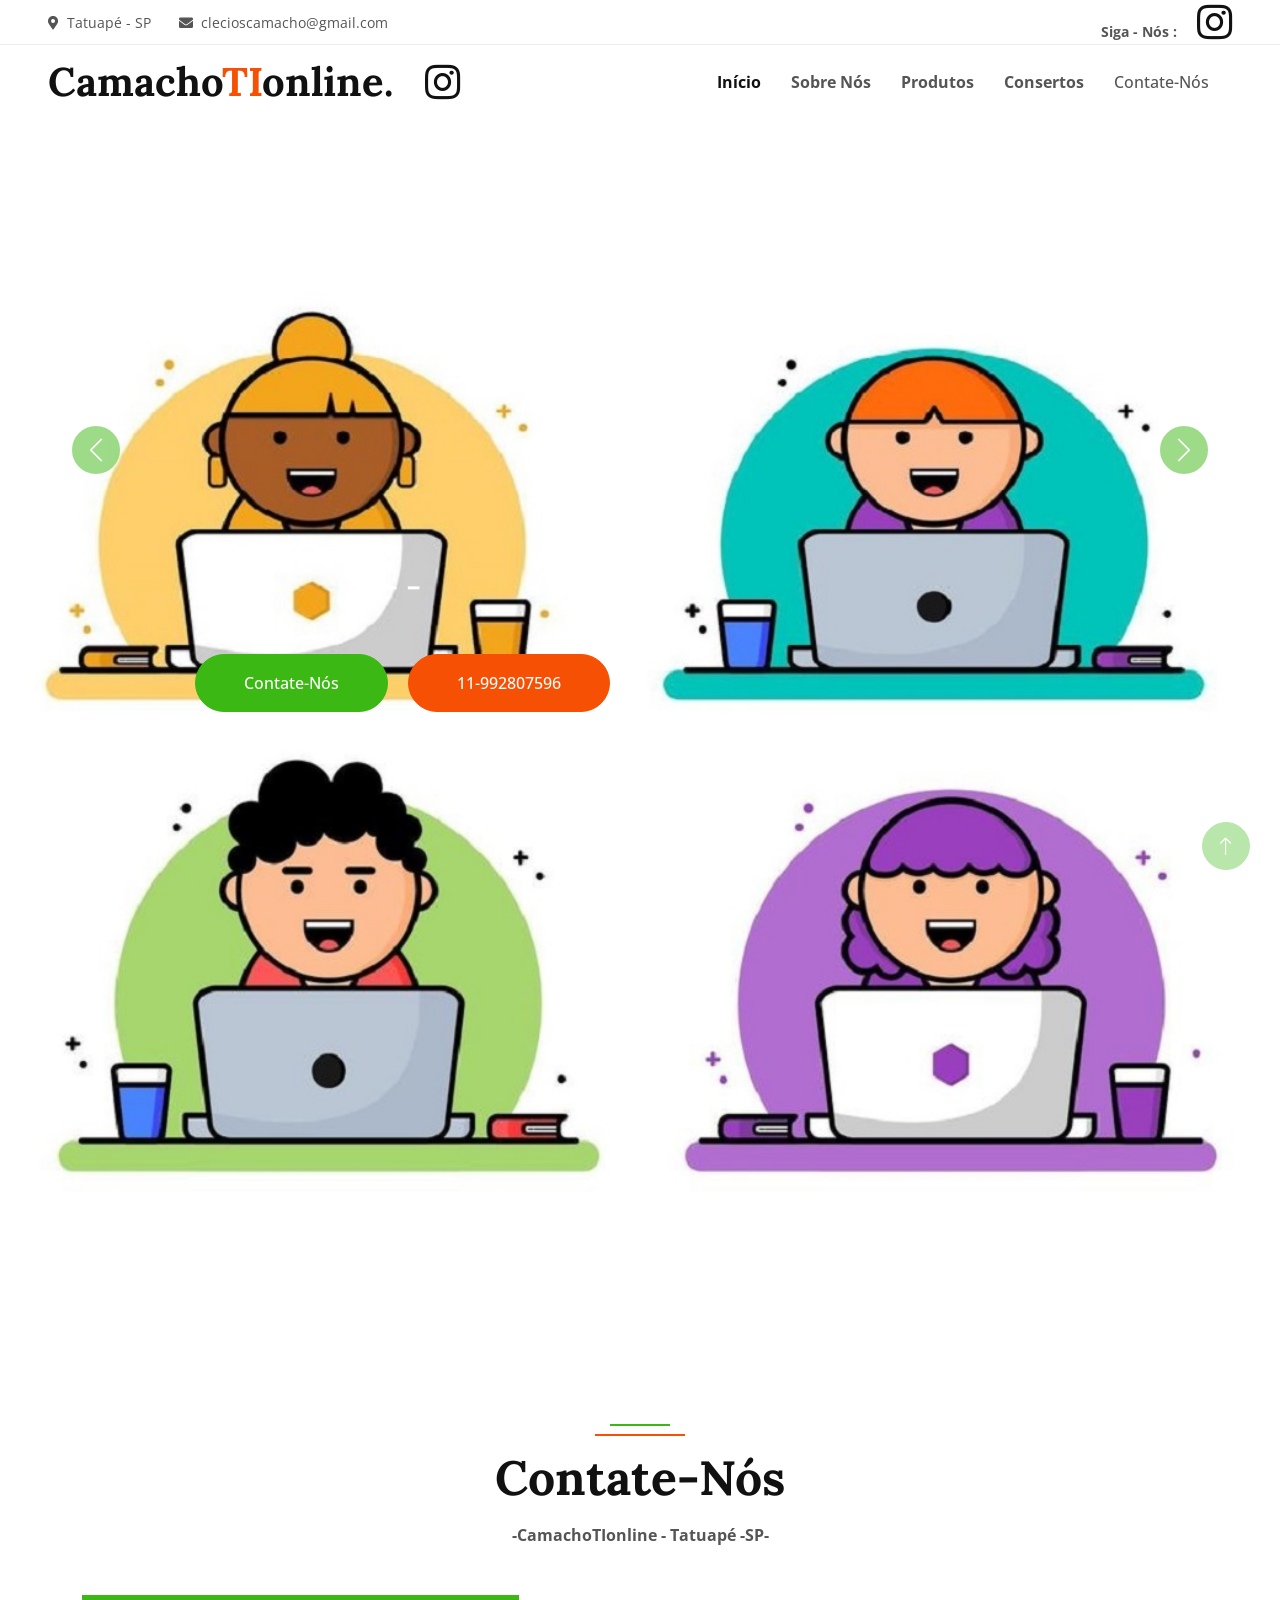
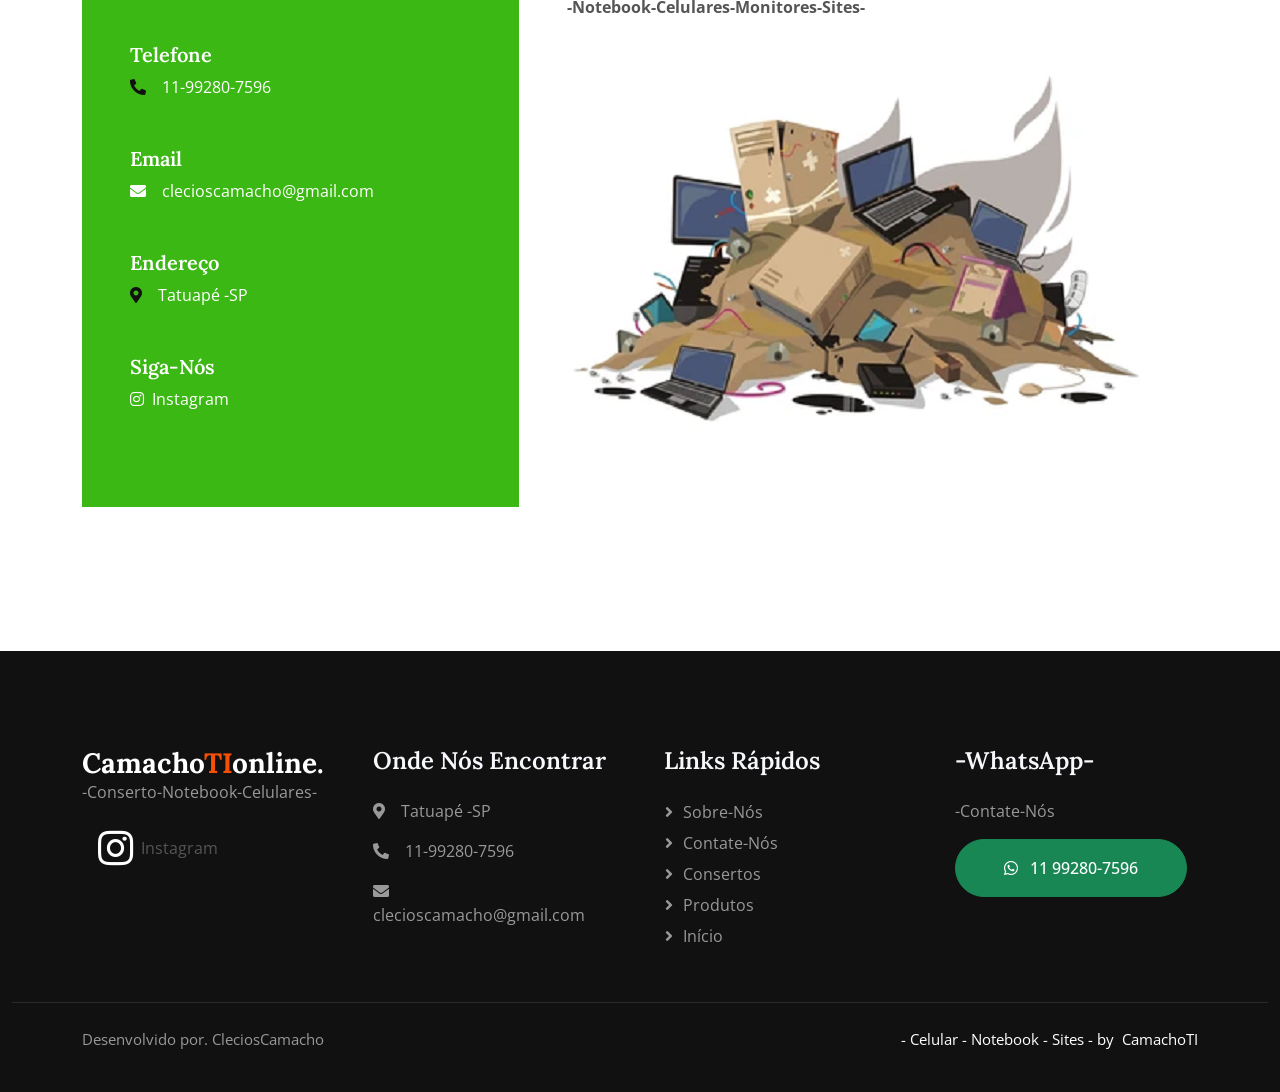
<file: contact.html>
<!DOCTYPE html>
<html lang="en">

<head>
    <meta charset="utf-8">
    <title>Camachotionline - Consertos-Notebook-Celular-Monitor-</title>
    <meta content="width=device-width, initial-scale=1.0" name="viewport">
    <meta content="tatuape consertos celular notebook" name="keywords">
    <meta content="tatuape consertos celular notebook" name="description">

    <!-- Favicon -->
    <link href="img/favicon.ico" rel="icon">

    <!-- Google Web Fonts -->
    <link rel="preconnect" href="https://fonts.googleapis.com">
    <link rel="preconnect" href="https://fonts.gstatic.com" crossorigin>
    <link href="https://fonts.googleapis.com/css2?family=Open+Sans:wght@400;500&family=Lora:wght@600;700&display=swap"
        rel="stylesheet">

    <!-- Icon Font Stylesheet -->
    <link href="https://cdnjs.cloudflare.com/ajax/libs/font-awesome/5.10.0/css/all.min.css" rel="stylesheet">
    <link href="https://cdn.jsdelivr.net/npm/bootstrap-icons@1.4.1/font/bootstrap-icons.css" rel="stylesheet">

    <!-- Libraries Stylesheet -->
    <link href="lib/animate/animate.min.css" rel="stylesheet">
    <link href="lib/owlcarousel/assets/owl.carousel.min.css" rel="stylesheet">

    <!-- Customized Bootstrap Stylesheet -->
    <link href="css/bootstrap.min.css" rel="stylesheet">

    <!-- Template Stylesheet -->
    <link href="css/style.css" rel="stylesheet">
</head>

<body>
    <!-- Spinner Start -->
    <div id="spinner"
        class="show bg-white position-fixed translate-middle w-100 vh-100 top-50 start-50 d-flex align-items-center justify-content-center">
        <div class="spinner-border text-primary" role="status"></div>
    </div>
    <!-- Spinner End -->


    <!-- Navbar Start -->
    <div class="container-fluid fixed-top px-0 wow fadeIn" data-wow-delay="0.1s">
        <div class="top-bar row gx-0 align-items-center d-none d-lg-flex">
            <div class="col-lg-6 px-5 text-start">
                <small><i class="fa fa-map-marker-alt me-2"></i>Tatuapé - SP</small>
                <small class="ms-4"><i class="fa fa-envelope me-2"></i>clecioscamacho@gmail.com</small>
            </div>
            <div class="col-lg-6 px-5 text-end">
                <small><b>Siga - Nós :</b></small>
                <a class="text-body ms-3 text-dark" href="https://www.instagram.com/camachoti1976/" target="_blank"><i
                        class="fab fa-instagram text-dark fs-1"></i></a>
            </div>
        </div>

        <nav class="navbar navbar-expand-lg navbar-light py-lg-0 px-lg-5 wow fadeIn" data-wow-delay="0.1s">
            <a href="index.html" class="navbar-brand ms-4 ms-lg-0">
                <h1 class="fw-bold text-dark m-0">Camacho<span class="text-secondary">TI</span>online.</h1>
                <a class="text-body ms-3 text-dark" href="https://www.instagram.com/camachoti1976/" target="_blank"><i
                        class="fab fa-instagram text-dark fs-1"></i></a>
            </a>
            <button type="button" class="navbar-toggler me-4" data-bs-toggle="collapse"
                data-bs-target="#navbarCollapse">
                <span class="navbar-toggler-icon"></span>
            </button>
            <div class="collapse navbar-collapse" id="navbarCollapse">
                <div class="navbar-nav ms-auto p-4 p-lg-0">
                    <a href="index.html" class="nav-item nav-link active"><b>Início</a></b>
                    <a href="historia.html" class="nav-item nav-link"><b>Sobre Nós</a></b>
                    <a href="produto.html" class="nav-item nav-link"><b>Produtos</a></b>
                    <a href="servico.html" class="nav-item nav-link"><b>Consertos</a></b>
                    <a href="contact.html" class="nav-item nav-link">Contate-Nós</a>
                </div>
                <div class="d-none d-lg-flex ms-2">
                 
                </div>
            </div>
        </nav>
    </div>
    <!-- Navbar End -->
    <!--Inicio Aqui-->
    <!-- Page Header Start -->
    <div class="container-fluid p-0 mb-5 wow fadeIn" data-wow-delay="0.1s">
        <div id="header-carousel" class="carousel slide" data-bs-ride="carousel">
            <div class="carousel-inner">
                <div class="carousel-item active">
                    <img class="w-100" src="img/notebook_celular-21.jpeg" alt="Image">
                    <div class="carousel-caption">
                        <div class="container">
                            <div class="row justify-content-start">
                                <div class="col-lg-7 text-center">
                                    <h2 class="mb-5 animated slideInDown text-white"> - - </h2>
                                    <a href="#secaoProdutos"
                                        class="btn btn-primary rounded-pill py-sm-3 px-sm-5">Contate-Nós</a>
                                    <a href="servico.html"
                                        class="btn btn-secondary rounded-pill py-sm-3 px-sm-5 ms-3">11-992807596</a>
                                </div>
                            </div>
                        </div>
                    </div>
                </div>
            </div>
        </div>
    
    </div>
    <button class="carousel-control-prev" type="button" data-bs-target="#header-carousel" data-bs-slide="prev">
        <span class="carousel-control-prev-icon" aria-hidden="true"></span>
        <span class="visually-hidden">Previous</span>
    </button>
    <button class="carousel-control-next" type="button" data-bs-target="#header-carousel" data-bs-slide="next">
        <span class="carousel-control-next-icon" aria-hidden="true"></span>
        <span class="visually-hidden">Next</span>
    </button>
    </div>
    </div>
    <!-- Page Header End -->

    <!-- Contact Start -->
    <div class="container-xxl py-6">
        <div class="container">
            <div class="section-header text-center mx-auto mb-5 wow fadeInUp" data-wow-delay="0.1s"
                style="max-width: 500px;">
                <h2 class="display-5 mb-3">Contate-Nós</h2>
               <p><b>-CamachoTIonline - Tatuapé -SP-</b></p>
            </div>
            <div class="row g-5 justify-content-center">
                <div class="col-lg-5 col-md-12 wow fadeInUp" data-wow-delay="0.1s">
                    <div class="bg-primary text-white d-flex flex-column justify-content-center h-100 p-5">
                        <h5 class="text-white">Telefone</h5>
                        <p class="mb-5"><i class="fa fa-phone-alt me-3 text-dark"></i>11-99280-7596</p>
                        <h5 class="text-white">Email</h5>
                        <p class="mb-5"><i class="fa fa-envelope me-3"></i>clecioscamacho@gmail.com</p>
                        <h5 class="text-white">Endereço</h5>
                        <p class="mb-5"><i class="fa fa-map-marker-alt me-3 text-dark"></i>Tatuapé -SP</p>
                        <h5 class="text-white">Siga-Nós</h5>
                        <p class="mb-5">
                            <a href="https://www.instagram.com/camachoti1976/" target="_blank" class="text-white">
                                <i class="fab fa-instagram me-1"></i>
                                Instagram
                            </a>
                        </p>
                    </div>
                </div>
                <div class="col-lg-7 col-md-12 wow fadeInUp" data-wow-delay="0.5s">
                    <p class="mb-4"><b>-Notebook-Celulares-Monitores-Sites-</b></p>
                    <img class="img-fluid" src="img/mapa.jpeg" alt="Localização da Empresa" style="object-fit: cover;">
                    </div>
                </div>
            </div>
        </div>
    </div>
    <!-- Contact End -->
<!-- Footer Start -->
<div class="container-fluid bg-dark footer mt-5 pt-5 wow fadeIn" data-wow-delay="0.1s">
    <div class="container py-5">
        <div class="row g-5">
            <div class="col-lg-3 col-md-6">
                <h3 class="fw-bold text-white m-0">Camacho<span class="text-secondary">TI</span>online.</h3>

                <p>-Conserto-Notebook-Celulares-</p>
                <div class="d-flex pt-2">
                    <a class="text-body ms-3 text-white d-flex align-items-center"
                        href="https://www.instagram.com/camachoti1976/" target="_blank">
                        <i class="fab fa-instagram text-white fs-1"></i>
                        <span class="ms-2">Instagram</span>
                    </a>
                </div>
            </div>
            <div class="col-lg-3 col-md-6">
                <h4 class="text-light mb-4">Onde Nós Encontrar</h4>
                <p><i class="fa fa-map-marker-alt me-3"></i>Tatuapé -SP</p>
                <p><i class="fa fa-phone-alt me-3"></i>11-99280-7596</p>
                <p><i class="fa fa-envelope me-3"></i>clecioscamacho@gmail.com</p>
            </div>
            <div class="col-lg-3 col-md-6">
                <h4 class="text-light mb-4">Links Rápidos</h4>
                <a class="btn btn-link" href="historia.html">Sobre-Nós</a>
                <a class="btn btn-link" href="contact.html">Contate-Nós</a>
                <a class="btn btn-link" href="servico.html">Consertos</a>
                <a class="btn btn-link" href="produto.html">Produtos</a>
                <a class="btn btn-link" href="index.html">Início</a>
            </div>
            <div class="col-lg-3 col-md-6">
                <h4 class="text-light mb-4">-WhatsApp-</h4>
                <p>-Contate-Nós</p>
                <div class="position-relative mx-auto" style="max-width: 400px;">

                    <a href="https://wa.me/5511992807596" target="_blank"
                        class="btn btn-success rounded-pill py-sm-3 px-sm-5">
                        <i class="fab fa-whatsapp me-2"></i>
                        11 99280-7596
                    </a>

                </div>
            </div>
        </div>
    </div>
    <div class="container-fluid copyright">
        <div class="container">
            <div class="row">
                <div class="col-md-6 text-center text-md-start mb-3 mb-md-0">
                    </span> <span>Desenvolvido por</span>. CleciosCamacho
                </div>
                <div class="col-md-6 text-center text-md-end">
                    <!--/*** This template is free as long as you keep the footer author’s credit link/attribution link/backlink. If you'd like to use the template without the footer author’s credit link/attribution link/backlink, you can purchase the Credit Removal License from "https://htmlcodex.com/credit-removal". Thank you for your support. ***/-->
                    <p style="color: white;">
                        - Celular - Notebook - Sites -&nbsp;by&nbsp; CamachoTI
                    </p>
                </div>
            </div>
        </div>
    </div>
</div>
<!-- Footer End -->


<!-- Back to Top -->
<a href="#" class="btn btn-lg btn-primary btn-lg-square rounded-circle back-to-top"><i class="bi bi-arrow-up"></i></a>


<!-- JavaScript Libraries -->
<script src="https://code.jquery.com/jquery-3.4.1.min.js"></script>
<script src="https://cdn.jsdelivr.net/npm/bootstrap@5.0.0/dist/js/bootstrap.bundle.min.js"></script>
<script src="lib/wow/wow.min.js"></script>
<script src="lib/easing/easing.min.js"></script>
<script src="lib/waypoints/waypoints.min.js"></script>
<script src="lib/owlcarousel/owl.carousel.min.js"></script>

<!-- Template Javascript -->
<script src="js/main.js"></script>
</body>

</html>
</file>
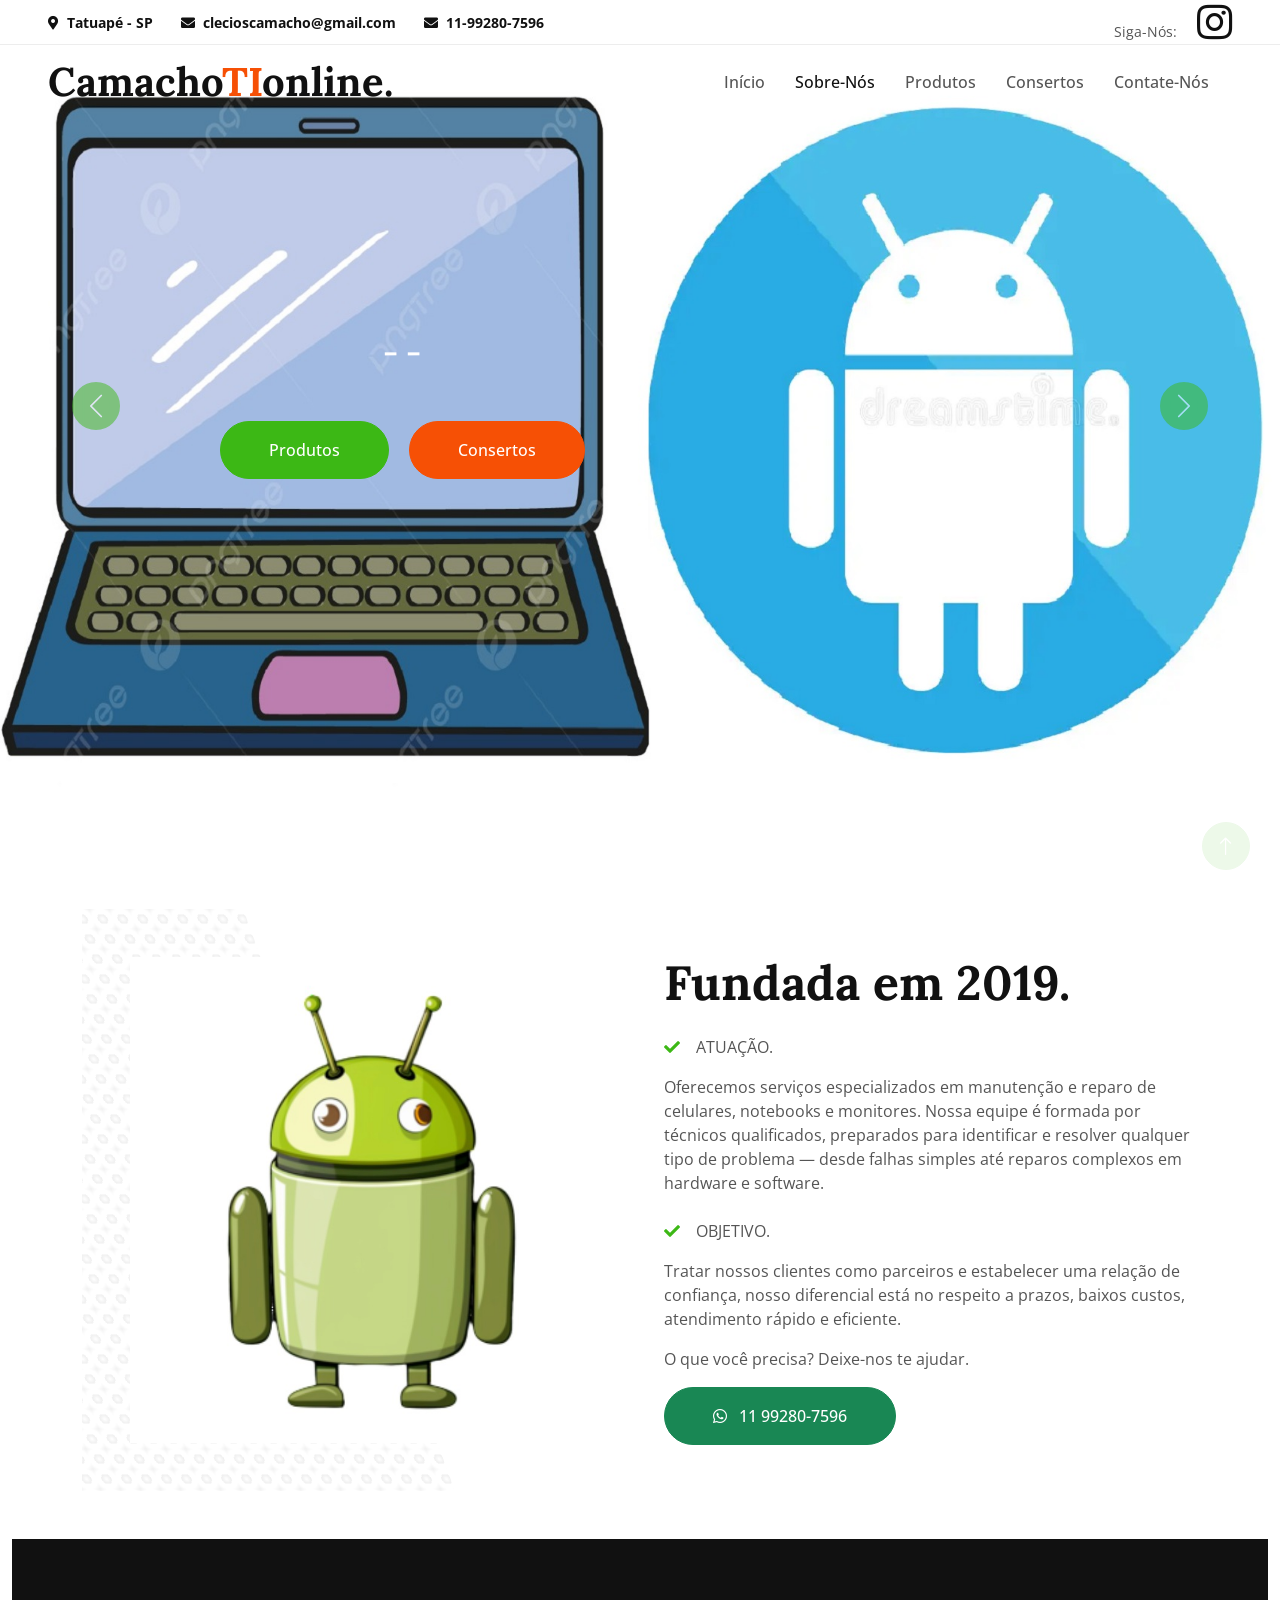
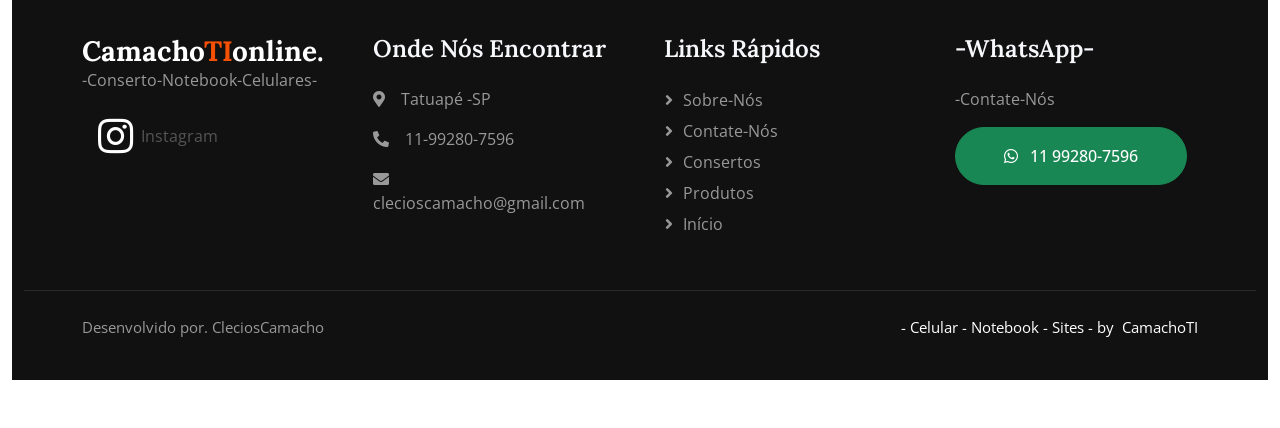
<file: historia.html>
<!DOCTYPE html>
<html lang="en">

<head>
    <meta charset="utf-8">
    <title>Camachotionline - Consertos-Notebook-Celular-Monitor-</title>
    <meta content="width=device-width, initial-scale=1.0" name="viewport">
    <meta content="tatuape consertos celular notebook" name="keywords">
    <meta content="tatuape consertos celular notebook" name="description">

    <!-- Favicon -->
    <link href="img/favicon.ico" rel="icon">

    <!-- Google Web Fonts -->
    <link rel="preconnect" href="https://fonts.googleapis.com">
    <link rel="preconnect" href="https://fonts.gstatic.com" crossorigin>
    <link href="https://fonts.googleapis.com/css2?family=Open+Sans:wght@400;500&family=Lora:wght@600;700&display=swap"
        rel="stylesheet">

    <!-- Icon Font Stylesheet -->
    <link href="https://cdnjs.cloudflare.com/ajax/libs/font-awesome/5.10.0/css/all.min.css" rel="stylesheet">
    <link href="https://cdn.jsdelivr.net/npm/bootstrap-icons@1.4.1/font/bootstrap-icons.css" rel="stylesheet">

    <!-- Libraries Stylesheet -->
    <link href="lib/animate/animate.min.css" rel="stylesheet">
    <link href="lib/owlcarousel/assets/owl.carousel.min.css" rel="stylesheet">

    <!-- Customized Bootstrap Stylesheet -->
    <link href="css/bootstrap.min.css" rel="stylesheet">

    <!-- Template Stylesheet -->
    <link href="css/style.css" rel="stylesheet">
</head>

<body>
    <!-- Spinner Start -->
    <div id="spinner"
        class="show bg-white position-fixed translate-middle w-100 vh-100 top-50 start-50 d-flex align-items-center justify-content-center">
        <div class="spinner-border text-primary" role="status"></div>
    </div>
    <!-- Spinner End -->


    <!-- Navbar Start -->
    <div class="container-fluid fixed-top px-0 wow fadeIn" data-wow-delay="0.1s">
        <div class="top-bar row gx-0 align-items-center d-none d-lg-flex">
            <div class="col-lg-6 px-5 text-dark">
                <small><i class="fa fa-map-marker-alt me-2"></i><b>Tatuapé - SP</b></small>
                <small class="ms-4"><i class="fa fa-envelope me-2"><b></i>clecioscamacho@gmail.com</b></small>
                <small class="ms-4"><i class="fa fa-envelope me-2"><b></i>11-99280-7596 </b></small>
            </div>
            <div class="col-lg-6 px-5 text-end">
                <small>Siga-Nós:</small>
                <a class="text-body ms-3 text-dark" href="https://www.instagram.com/camachoti1976/" target="_blank"><i
                        class="fab fa-instagram text-dark fs-1"></i></a>
            </div>
        </div>

        <nav class="navbar navbar-expand-lg navbar-light py-lg-0 px-lg-5 wow fadeIn" data-wow-delay="0.1s">
            <a href="index.html" class="navbar-brand ms-4 ms-lg-0">
                <h1 class="fw-bold text-dark m-0">Camacho<span class="text-secondary">TI</span>online.</h1>
            </a>
            <button type="button" class="navbar-toggler me-4" data-bs-toggle="collapse"
                data-bs-target="#navbarCollapse">
                <span class="navbar-toggler-icon"></span>
            </button>
            <div class="collapse navbar-collapse" id="navbarCollapse">
                <div class="navbar-nav ms-auto p-4 p-lg-0">
                    <a href="index.html" class="nav-item nav-link">Início</a>
                    <a href="historia.html" class="nav-item nav-link active">Sobre-Nós</a>
                    <a href="produto.html" class="nav-item nav-link">Produtos</a>
                    <a href="servico.html" class="nav-item nav-link">Consertos</a>
                    <a href="contact.html" class="nav-item nav-link">Contate-Nós</a>
                </div>
                <div class="d-none d-lg-flex ms-2">
                   
                </div>
            </div>
        </nav>
    </div>
    <!-- Navbar End -->


    <!-- Page Header Start -->
    <div class="container-fluid p-0 mb-5 wow fadeIn" data-wow-delay="0.1s">
        <div id="header-carousel" class="carousel slide" data-bs-ride="carousel">
            <div class="carousel-inner">
                <div class="carousel-item active">
                    <img class="w-100" src="img/notebook_celular-1.jpeg" alt="Image">
                    <div class="carousel-caption">
                        <div class="container">
                            <div class="row justify-content-start">
                                <div class="col-lg-7 text-center">
                                    <h2 class="mb-5 animated slideInDown text-white"> -  - </h2>
                                    <a href="#secaoProdutos"
                                        class="btn btn-primary rounded-pill py-sm-3 px-sm-5">Produtos</a>
                                    <a href="#secaoServicos"
                                        class="btn btn-secondary rounded-pill py-sm-3 px-sm-5 ms-3">Consertos</a>
                                </div>
                            </div>
                        </div>
                    </div>
                </div>
                
               
            </div>
            <button class="carousel-control-prev" type="button" data-bs-target="#header-carousel" data-bs-slide="prev">
                <span class="carousel-control-prev-icon" aria-hidden="true"></span>
                <span class="visually-hidden">Previous</span>
            </button>
            <button class="carousel-control-next" type="button" data-bs-target="#header-carousel" data-bs-slide="next">
                <span class="carousel-control-next-icon" aria-hidden="true"></span>
                <span class="visually-hidden">Next</span>
            </button>
        </div>
    </div>
    <!-- Page Header End -->


    <!-- About Start -->
    <div class="container-xxl py-5">
        <div class="container">
            <div class="row g-5 align-items-center">
                <div class="col-lg-6 wow fadeIn" data-wow-delay="0.1s">
                    <div class="about-img position-relative overflow-hidden p-5 pe-0">
                        <img class="img-fluid w-100" src="img/about.jpg">
                    </div>
                </div>
            <div class="col-lg-6 wow fadeIn" data-wow-delay="0.5s">
            <h3 class="display-5 mb-4">Fundada em 2019.</h3>
            <p><i class="fa fa-check text-primary me-3"></i>ATUAÇÃO.</p>
            <p class="mb-4">Oferecemos serviços especializados em manutenção e reparo de celulares, notebooks e monitores.
                Nossa equipe é formada por técnicos qualificados, preparados para identificar e resolver qualquer tipo de problema —
                desde falhas simples até reparos complexos em hardware e software.</p>
            
            <p><i class="fa fa-check text-primary me-3"></i>OBJETIVO.</p>
            <p><i class="mb-4"></i>Tratar nossos clientes como parceiros e estabelecer uma relação de confiança, nosso diferencial
                está no respeito a
                prazos, baixos custos, atendimento rápido e eficiente.</p>
            <p><i class="mb-4"></i>O que você precisa? Deixe-nos te ajudar.</p>
            <a href="https://wa.me/5511992807596" target="_blank" class="btn btn-success rounded-pill py-sm-3 px-sm-5">
                <i class="fab fa-whatsapp me-2"></i>
                11 99280-7596
            </a>

            </div>
        </div>
    </div>
    <!-- About End -->

<!-- Footer Start -->
<div class="container-fluid bg-dark footer mt-5 pt-5 wow fadeIn" data-wow-delay="0.1s">
    <div class="container py-5">
        <div class="row g-5">
            <div class="col-lg-3 col-md-6">
                <h3 class="fw-bold text-white m-0">Camacho<span class="text-secondary">TI</span>online.</h3>

                <p>-Conserto-Notebook-Celulares-</p>
                <div class="d-flex pt-2">
                    <a class="text-body ms-3 text-white d-flex align-items-center"
                        href="https://www.instagram.com/camachoti1976/" target="_blank">
                        <i class="fab fa-instagram text-white fs-1"></i>
                        <span class="ms-2">Instagram</span>
                    </a>
                </div>
            </div>
            <div class="col-lg-3 col-md-6">
                <h4 class="text-light mb-4">Onde Nós Encontrar</h4>
                <p><i class="fa fa-map-marker-alt me-3"></i>Tatuapé -SP</p>
                <p><i class="fa fa-phone-alt me-3"></i>11-99280-7596</p>
                <p><i class="fa fa-envelope me-3"></i>clecioscamacho@gmail.com</p>
            </div>
            <div class="col-lg-3 col-md-6">
                <h4 class="text-light mb-4">Links Rápidos</h4>
                <a class="btn btn-link" href="historia.html">Sobre-Nós</a>
                <a class="btn btn-link" href="contact.html">Contate-Nós</a>
                <a class="btn btn-link" href="servico.html">Consertos</a>
                <a class="btn btn-link" href="produto.html">Produtos</a>
                <a class="btn btn-link" href="index.html">Início</a>
            </div>
            <div class="col-lg-3 col-md-6">
                <h4 class="text-light mb-4">-WhatsApp-</h4>
                <p>-Contate-Nós</p>
                <div class="position-relative mx-auto" style="max-width: 400px;">

                    <a href="https://wa.me/5511992807596" target="_blank"
                        class="btn btn-success rounded-pill py-sm-3 px-sm-5">
                        <i class="fab fa-whatsapp me-2"></i>
                        11 99280-7596
                    </a>

                </div>
            </div>
        </div>
    </div>
    <div class="container-fluid copyright">
        <div class="container">
            <div class="row">
                <div class="col-md-6 text-center text-md-start mb-3 mb-md-0">
                    </span> <span>Desenvolvido por</span>. CleciosCamacho
                </div>
                <div class="col-md-6 text-center text-md-end">
                    <!--/*** This template is free as long as you keep the footer author’s credit link/attribution link/backlink. If you'd like to use the template without the footer author’s credit link/attribution link/backlink, you can purchase the Credit Removal License from "https://htmlcodex.com/credit-removal". Thank you for your support. ***/-->
                    <p style="color: white;">
                        - Celular - Notebook - Sites -&nbsp;by&nbsp; CamachoTI
                    </p>
                </div>
            </div>
        </div>
    </div>
</div>
<!-- Footer End -->


<!-- Back to Top -->
<a href="#" class="btn btn-lg btn-primary btn-lg-square rounded-circle back-to-top"><i class="bi bi-arrow-up"></i></a>


<!-- JavaScript Libraries -->
<script src="https://code.jquery.com/jquery-3.4.1.min.js"></script>
<script src="https://cdn.jsdelivr.net/npm/bootstrap@5.0.0/dist/js/bootstrap.bundle.min.js"></script>
<script src="lib/wow/wow.min.js"></script>
<script src="lib/easing/easing.min.js"></script>
<script src="lib/waypoints/waypoints.min.js"></script>
<script src="lib/owlcarousel/owl.carousel.min.js"></script>

<!-- Template Javascript -->
<script src="js/main.js"></script>
</body>

</html>
</file>
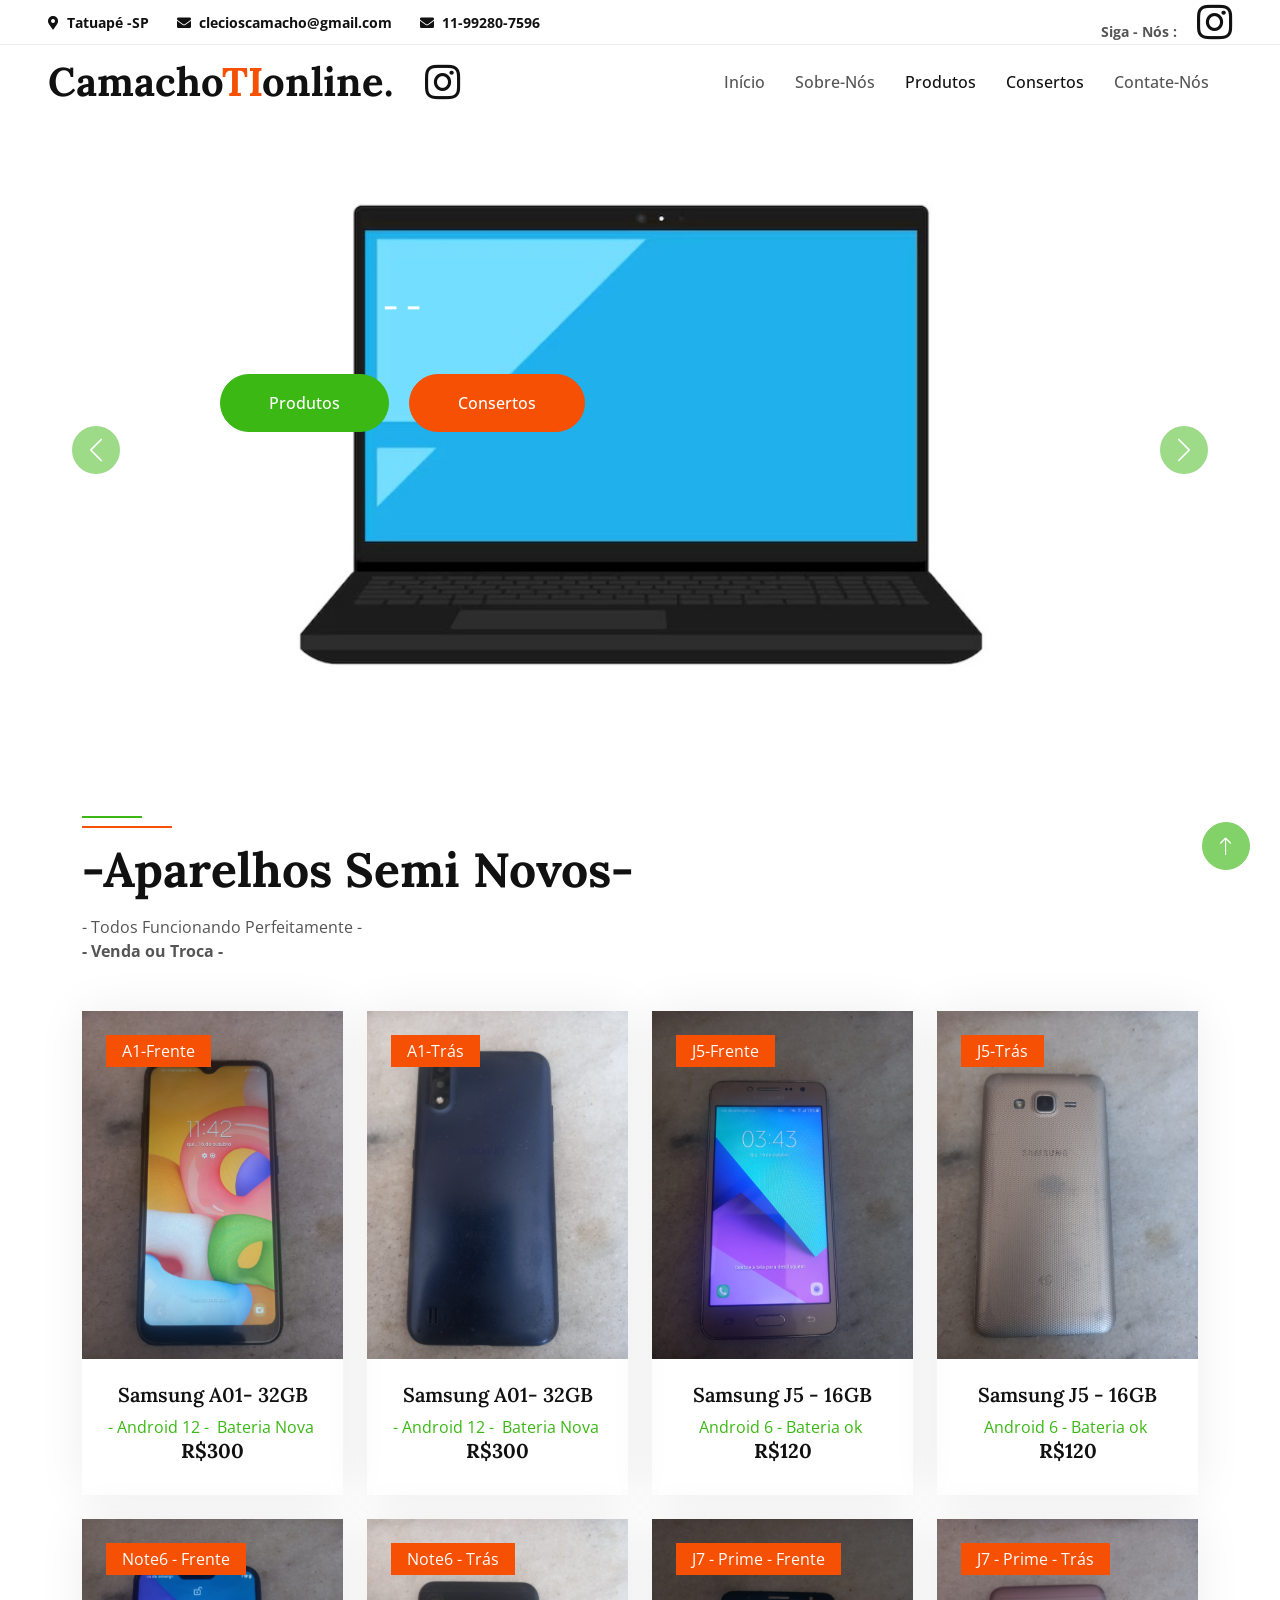
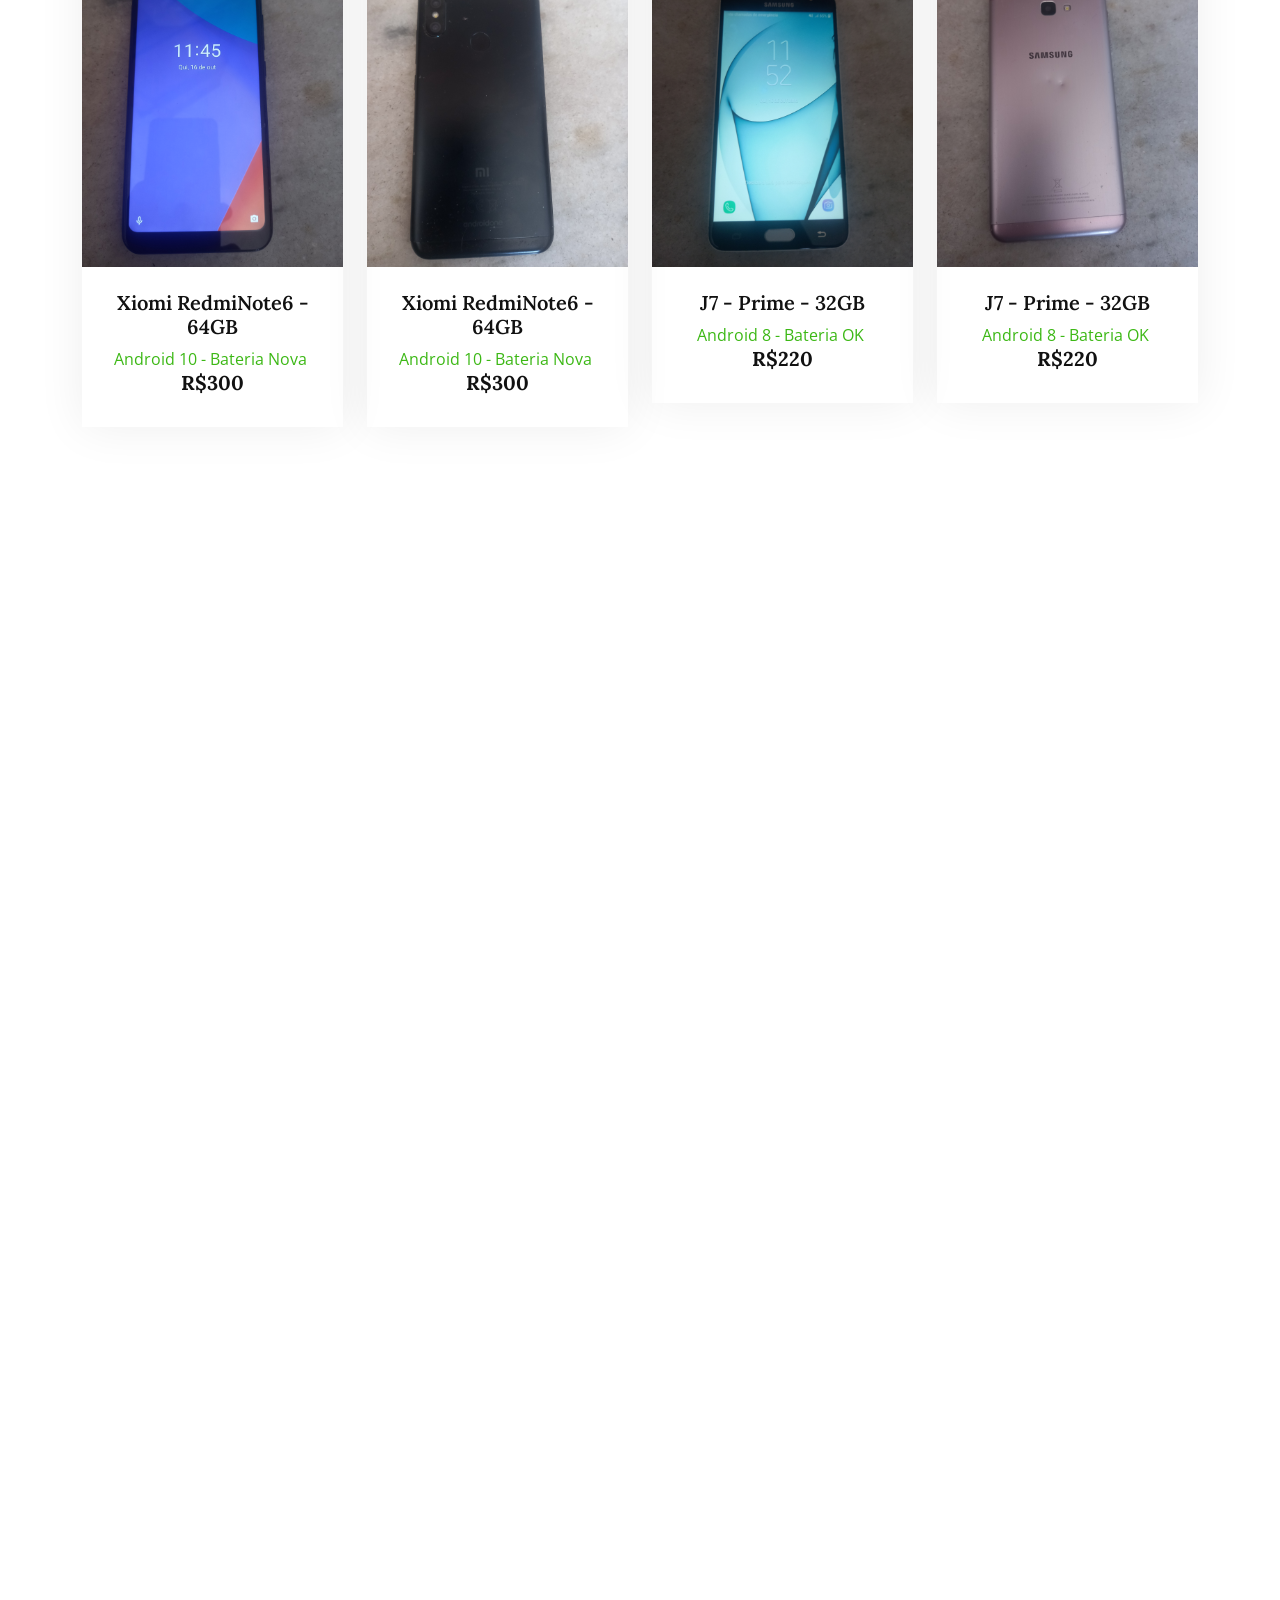
<file: produto.html>
<!DOCTYPE html>
<!DOCTYPE html>
<html lang="en">

<head>
    <meta charset="utf-8">
    <title>Camachotionline - Consertos-Notebook-Celular-Monitor-</title>
    <meta content="width=device-width, initial-scale=1.0" name="viewport">
    <meta content="tatuape consertos celular notebook" name="keywords">
    <meta content="tatuape consertos celular notebook" name="description">

    <!-- Favicon -->
    <link href="img/favicon.ico" rel="icon">

    <!-- Google Web Fonts -->
    <link rel="preconnect" href="https://fonts.googleapis.com">
    <link rel="preconnect" href="https://fonts.gstatic.com" crossorigin>
    <link href="https://fonts.googleapis.com/css2?family=Open+Sans:wght@400;500&family=Lora:wght@600;700&display=swap"
        rel="stylesheet">

    <!-- Icon Font Stylesheet -->
    <link href="https://cdnjs.cloudflare.com/ajax/libs/font-awesome/5.10.0/css/all.min.css" rel="stylesheet">
    <link href="https://cdn.jsdelivr.net/npm/bootstrap-icons@1.4.1/font/bootstrap-icons.css" rel="stylesheet">

    <!-- Libraries Stylesheet -->
    <link href="lib/animate/animate.min.css" rel="stylesheet">
    <link href="lib/owlcarousel/assets/owl.carousel.min.css" rel="stylesheet">

    <!-- Customized Bootstrap Stylesheet -->
    <link href="css/bootstrap.min.css" rel="stylesheet">

    <!-- Template Stylesheet -->
    <link href="css/style.css" rel="stylesheet">
</head>

<body>
    <!-- Spinner Start -->
    <div id="spinner"
        class="show bg-white position-fixed translate-middle w-100 vh-100 top-50 start-50 d-flex align-items-center justify-content-center">
        <div class="spinner-border text-primary" role="status"></div>
    </div>
    <!-- Spinner End -->


    <!-- Navbar Start -->
    <div class="container-fluid fixed-top px-0 wow fadeIn" data-wow-delay="0.1s">
        <div class="top-bar row gx-0 align-items-center d-none d-lg-flex">
            <div class="col-lg-6 px-5 text-start text-dark">
                <small><i class="fa fa-map-marker-alt me-2"></i><b>Tatuapé -SP</b></small>
                <small class="ms-4"><i class="fa fa-envelope me-2"><b></i>clecioscamacho@gmail.com</b></small>
                <small class="ms-4"><i class="fa fa-envelope me-2"><b></i>11-99280-7596</b></small>

            </div>
            <div class="col-lg-6 px-5 text-end text-start">
                <small><b>Siga - Nós :</b></small>
                <a class="text-body ms-3 text-dark" href="https://www.instagram.com/camachoti1976/" target="_blank"><i
                        class="fab fa-instagram text-dark fs-1"></i></a>
            </div>
        </div>
        <nav class="navbar navbar-expand-lg navbar-light py-lg-0 px-lg-5 wow fadeIn" data-wow-delay="0.1s">
            <a href="index.html" class="navbar-brand ms-4 ms-lg-0">
                <h1 class="fw-bold text-dark m-0">Camacho<span class="text-secondary">TI</span>online.</h1>
                <a class="text-body ms-3 text-dark" href="https://www.instagram.com/camachoti1976/" target="_blank"><i
                        class="fab fa-instagram text-dark fs-1"></i></a>

                <button type="button" class="navbar-toggler me-4" data-bs-toggle="collapse"
                    data-bs-target="#navbarCollapse">
                    <span class="navbar-toggler-icon"></span>
                </button>
                <div class="collapse navbar-collapse" id="navbarCollapse">
                    <div class="navbar-nav ms-auto p-4 p-lg-0">
                        <a href="index.html" class="nav-item nav-link">Início</a>
                        <a href="historia.html" class="nav-item nav-link">Sobre-Nós</a>
                        <a href="produto.html" class="nav-item nav-link active">Produtos</a>
                        <a href="servico.html" class="nav-item nav-link active">Consertos</a>
                        <a href="contact.html" class="nav-item nav-link">Contate-Nós</a>
                    </div>
                    <div class="d-none d-lg-flex ms-2">
            </a>
    </div>
    </div>
    </nav>
    </div>
    <!-- Navbar End -->


    <!-- Page Header Start -->
    <div class="container-fluid p-0 mb-5 wow fadeIn" data-wow-delay="0.1s">
        <div id="header-carousel" class="carousel slide" data-bs-ride="carousel">
            <div class="carousel-inner">
                <div class="carousel-item active">
                    <img class="w-100" src="img/notebook_celular-19.jpeg" alt="Image">
                    <div class="carousel-caption">
                        <div class="container">
                            <div class="row justify-content-start">
                                <div class="col-lg-7 text-center">
                                    <h2 class="mb-5 animated slideInDown text-white"> - - </h2>
                                    <a href="#secaoProdutos"
                                        class="btn btn-primary rounded-pill py-sm-3 px-sm-5">Produtos</a>
                                    <a href="servico.html"
                                        class="btn btn-secondary rounded-pill py-sm-3 px-sm-5 ms-3">Consertos</a>
                                </div>
                            </div>
                        </div>
                    </div>
                </div>
            </div>
        </div>

    </div>
    <button class="carousel-control-prev" type="button" data-bs-target="#header-carousel" data-bs-slide="prev">
        <span class="carousel-control-prev-icon" aria-hidden="true"></span>
        <span class="visually-hidden">Previous</span>
    </button>
    <button class="carousel-control-next" type="button" data-bs-target="#header-carousel" data-bs-slide="next">
        <span class="carousel-control-next-icon" aria-hidden="true"></span>
        <span class="visually-hidden">Next</span>
    </button>
    </div>
    </div>
    <!-- Page Header End -->


    <!-- Product Start -->
    <div class="container-xxl py-5">
        <div class="container">
            <div class="row g-0 gx-5 align-items-end">
                <div class="col-lg-6">
                    <div id="secaoProdutos" class="section-header text-start mb-5 wow fadeInUp" data-wow-delay="0.1s"
                        style="max-width: 500px;">
                        <h4 class="display-5 mb-3" style="white-space: nowrap;">-Aparelhos Semi Novos-</h4>

                        <p> - Todos Funcionando Perfeitamente - <br>
                            <b> - Venda ou Troca - </b>
                        </p>
                    </div>
                </div>

            </div>
            <div class="tab-content">
                <div id="tab-1" class="tab-pane fade show p-0 active">
                    <div class="row g-4">
                        <div class="col-xl-3 col-lg-4 col-md-6 wow fadeInUp" data-wow-delay="0.1s">
                            <div class="product-item">
                                <div class="position-relative bg-light overflow-hidden">
                                    <img class="img-fluid w-100" src="img/product-1.jpeg" alt="">
                                    <div
                                        class="bg-secondary rounded text-white position-absolute start-0 top-0 m-4 py-1 px-3">
                                        A1-Frente</div>
                                </div>
                                <div class="text-center p-4">
                                    <a class="d-block h5 mb-2" href="#">Samsung A01- 32GB</a>
                                    <span class="text-primary me-1">- Android 12 -</span>
                                    <span class="text-primary me-1">Bateria Nova</span>
                                    <span class="d-block h5 mb-2"><b>R$300</b></span>
                                </div>

                            </div>
                        </div>
                        <div class="col-xl-3 col-lg-4 col-md-6 wow fadeInUp" data-wow-delay="0.3s">
                            <div class="product-item">
                                <div class="position-relative bg-light overflow-hidden">
                                    <img class="img-fluid w-100" src="img/product-1.jpg" alt="">
                                    <div
                                        class="bg-secondary rounded text-white position-absolute start-0 top-0 m-4 py-1 px-3">
                                        A1-Trás</div>
                                </div>
                                <div class="text-center p-4">
                                    <a class="d-block h5 mb-2" href="#">Samsung A01- 32GB</a>
                                    <span class="text-primary me-1">- Android 12 -</span>
                                    <span class="text-primary me-1">Bateria Nova</span>
                                    <span class="d-block h5 mb-2"><b>R$300</b></span>
                                </div>

                            </div>
                        </div>
                        <div class="col-xl-3 col-lg-4 col-md-6 wow fadeInUp" data-wow-delay="0.5s">
                            <div class="product-item">
                                <div class="position-relative bg-light overflow-hidden">
                                    <img class="img-fluid w-100" src="img/product-2.jpg" alt="">
                                    <div
                                        class="bg-secondary rounded text-white position-absolute start-0 top-0 m-4 py-1 px-3">
                                        J5-Frente</div>
                                </div>
                                <div class="text-center p-4">
                                    <a class="d-block h5 mb-2" href="">Samsung J5 - 16GB</a>
                                    <span class="text-primary me-1">Android 6 - Bateria ok</span>
                                    <span class="d-block h5 mb-2"><b>R$120</b></span>
                                </div>

                            </div>
                        </div>
                        <div class="col-xl-3 col-lg-4 col-md-6 wow fadeInUp" data-wow-delay="0.7s">
                            <div class="product-item">
                                <div class="position-relative bg-light overflow-hidden">
                                    <img class="img-fluid w-100" src="img/product-2.jpeg" alt="">
                                    <div
                                        class="bg-secondary rounded text-white position-absolute start-0 top-0 m-4 py-1 px-3">
                                        J5-Trás</div>
                                </div>
                                <div class="text-center p-4">
                                    <a class="d-block h5 mb-2" href="">Samsung J5 - 16GB</a>
                                    <span class="text-primary me-1">Android 6 - Bateria ok</span>
                                    <span class="d-block h5 mb-2"><b>R$120</b></span>
                                </div>

                            </div>
                        </div>
                        <div class="col-xl-3 col-lg-4 col-md-6 wow fadeInUp" data-wow-delay="0.1s">
                            <div class="product-item">
                                <div class="position-relative bg-light overflow-hidden">
                                    <img class="img-fluid w-100" src="img/product-3.jpg" alt="">
                                    <div
                                        class="bg-secondary rounded text-white position-absolute start-0 top-0 m-4 py-1 px-3">
                                        Note6 - Frente</div>
                                </div>
                                <div class="text-center p-4">
                                    <a class="d-block h5 mb-2" href="">Xiomi RedmiNote6 - 64GB</a>
                                    <span class="text-primary me-1">Android 10 - Bateria Nova</span>
                                    <span class="d-block h5 mb-2"><b>R$300</b></span>
                                </div>

                            </div>
                        </div>
                        <div class="col-xl-3 col-lg-4 col-md-6 wow fadeInUp" data-wow-delay="0.3s">
                            <div class="product-item">
                                <div class="position-relative bg-light overflow-hidden">
                                    <img class="img-fluid w-100" src="img/product-3.jpeg" alt="">
                                    <div
                                        class="bg-secondary rounded text-white position-absolute start-0 top-0 m-4 py-1 px-3">
                                        Note6 - Trás</div>
                                </div>
                                <div class="text-center p-4">
                                    <a class="d-block h5 mb-2" href="">Xiomi RedmiNote6 - 64GB</a>
                                    <span class="text-primary me-1">Android 10 - Bateria Nova</span>
                                    <span class="d-block h5 mb-2"><b>R$300</b></span>
                                </div>

                            </div>
                        </div>
                        <div class="col-xl-3 col-lg-4 col-md-6 wow fadeInUp" data-wow-delay="0.5s">
                            <div class="product-item">
                                <div class="position-relative bg-light overflow-hidden">
                                    <img class="img-fluid w-100" src="img/product-4.jpg" alt="">
                                    <div
                                        class="bg-secondary rounded text-white position-absolute start-0 top-0 m-4 py-1 px-3">
                                        J7 - Prime - Frente</div>
                                </div>
                                <div class="text-center p-4">
                                    <a class="d-block h5 mb-2" href="">J7 - Prime - 32GB</a>
                                    <span class="text-primary me-1">Android 8 - Bateria OK</span>
                                    <span class="d-block h5 mb-2"><b>R$220</b></span>
                                </div>

                            </div>
                        </div>
                        <div class="col-xl-3 col-lg-4 col-md-6 wow fadeInUp" data-wow-delay="0.7s">
                            <div class="product-item">
                                <div class="position-relative bg-light overflow-hidden">
                                    <img class="img-fluid w-100" src="img/product-4.jpeg" alt="">
                                    <div
                                        class="bg-secondary rounded text-white position-absolute start-0 top-0 m-4 py-1 px-3">
                                        J7 - Prime - Trás</div>
                                </div>
                                <div class="text-center p-4">
                                    <a class="d-block h5 mb-2" href="">J7 - Prime - 32GB</a>
                                    <span class="text-primary me-1">Android 8 - Bateria OK</span>
                                    <span class="d-block h5 mb-2"><b>R$220</b></span>
                                </div>

                            </div>
                        </div>

                    </div>
                </div>

            </div>
        </div>
    </div>
    </div>
    <!-- Product End -->

    <!--Inicio Aqui-->
    <!-- Product Start -->
    <div class="container-xxl py-5">
        <div class="container">
            <div class="row g-0 gx-5 align-items-end">
                <div class="col-lg-6">
                    <div id="secaoProdutos" class="section-header text-start mb-5 wow fadeInUp" data-wow-delay="0.1s"
                        style="max-width: 500px;">

                    </div>
                </div>

            </div>
            <div class="tab-content">
                <div id="tab-1" class="tab-pane fade show p-0 active">
                    <div class="row g-4">
                        <div class="col-xl-3 col-lg-4 col-md-6 wow fadeInUp" data-wow-delay="0.1s">
                            <div class="product-item">
                                <div class="position-relative bg-light overflow-hidden">
                                    <img class="img-fluid w-100" src="img/product-5.jpg" alt="">
                                    <div
                                        class="bg-secondary rounded text-white position-absolute start-0 top-0 m-4 py-1 px-3">
                                        Asus-Frente</div>
                                </div>
                                <div class="text-center p-4">
                                    <a class="d-block h5 mb-2" href="#">Asus Zendfone-4 -16GB</a>
                                    <span class="text-primary me-1">- Android 8 -</span>
                                    <span class="text-primary me-1">Bateria Nova</span>
                                    <span class="d-block h5 mb-2"><b>R$220</b></span>
                                </div>

                            </div>
                        </div>
                        <div class="col-xl-3 col-lg-4 col-md-6 wow fadeInUp" data-wow-delay="0.3s">
                            <div class="product-item">
                                <div class="position-relative bg-light overflow-hidden">
                                    <img class="img-fluid w-100" src="img/product-1.jpg" alt="">
                                    <div
                                        class="bg-secondary rounded text-white position-absolute start-0 top-0 m-4 py-1 px-3">
                                        Asus-Trás</div>
                                </div>
                                <div class="text-center p-4">
                                    <a class="d-block h5 mb-2" href="#">Asus Zendfone-4 -16GB</a>
                                    <span class="text-primary me-1">- Android 8 -</span>
                                    <span class="text-primary me-1">Bateria Nova</span>
                                    <span class="d-block h5 mb-2"><b>R$220</b></span>
                                </div>

                            </div>
                        </div>
                    </div>
                </div>
            </div>
        </div>

        <!-- Footer Start -->
        <div class="container-fluid bg-dark footer mt-5 pt-5 wow fadeIn" data-wow-delay="0.1s">
            <div class="container py-5">
                <div class="row g-5">
                    <div class="col-lg-3 col-md-6">
                        <h3 class="fw-bold text-white m-0">Camacho<span class="text-secondary">TI</span>online.</h3>

                        <p>-Conserto-Notebook-Celulares-</p>
                        <div class="d-flex pt-2">
                            <a class="text-body ms-3 text-white d-flex align-items-center"
                                href="https://www.instagram.com/camachoti1976/" target="_blank">
                                <i class="fab fa-instagram text-white fs-1"></i>
                                <span class="ms-2">Instagram</span>
                            </a>
                        </div>
                    </div>
                    <div class="col-lg-3 col-md-6">
                        <h4 class="text-light mb-4">Onde Nós Encontrar</h4>
                        <p><i class="fa fa-map-marker-alt me-3"></i>Tatuapé -SP</p>
                        <p><i class="fa fa-phone-alt me-3"></i>11-99280-7596</p>
                        <p><i class="fa fa-envelope me-3"></i>clecioscamacho@gmail.com</p>
                    </div>
                    <div class="col-lg-3 col-md-6">
                        <h4 class="text-light mb-4">Links Rápidos</h4>
                        <a class="btn btn-link" href="historia.html">Sobre-Nós</a>
                        <a class="btn btn-link" href="contact.html">Contate-Nós</a>
                        <a class="btn btn-link" href="servico.html">Consertos</a>
                        <a class="btn btn-link" href="produto.html">Produtos</a>
                        <a class="btn btn-link" href="index.html">Início</a>
                    </div>
                    <div class="col-lg-3 col-md-6">
                        <h4 class="text-light mb-4">-WhatsApp-</h4>
                        <p>-Contate-Nós</p>
                        <div class="position-relative mx-auto" style="max-width: 400px;">

                            <a href="https://wa.me/5511992807596" target="_blank"
                                class="btn btn-success rounded-pill py-sm-3 px-sm-5">
                                <i class="fab fa-whatsapp me-2"></i>
                                11 99280-7596
                            </a>

                        </div>
                    </div>
                </div>
            </div>
            <div class="container-fluid copyright">
                <div class="container">
                    <div class="row">
                        <div class="col-md-6 text-center text-md-start mb-3 mb-md-0">
                            </span> <span>Desenvolvido por</span>. CleciosCamacho
                        </div>
                        <div class="col-md-6 text-center text-md-end">
                            <!--/*** This template is free as long as you keep the footer author’s credit link/attribution link/backlink. If you'd like to use the template without the footer author’s credit link/attribution link/backlink, you can purchase the Credit Removal License from "https://htmlcodex.com/credit-removal". Thank you for your support. ***/-->
                            <p style="color: white;">
                                - Celular - Notebook - Sites -&nbsp;by&nbsp; CamachoTI
                            </p>
                        </div>
                    </div>
                </div>
            </div>
        </div>
        <!-- Footer End -->


        <!-- Back to Top -->
        <a href="#" class="btn btn-lg btn-primary btn-lg-square rounded-circle back-to-top"><i
                class="bi bi-arrow-up"></i></a>


        <!-- JavaScript Libraries -->
        <script src="https://code.jquery.com/jquery-3.4.1.min.js"></script>
        <script src="https://cdn.jsdelivr.net/npm/bootstrap@5.0.0/dist/js/bootstrap.bundle.min.js"></script>
        <script src="lib/wow/wow.min.js"></script>
        <script src="lib/easing/easing.min.js"></script>
        <script src="lib/waypoints/waypoints.min.js"></script>
        <script src="lib/owlcarousel/owl.carousel.min.js"></script>

        <!-- Template Javascript -->
        <script src="js/main.js"></script>
</body>

</html>
</file>
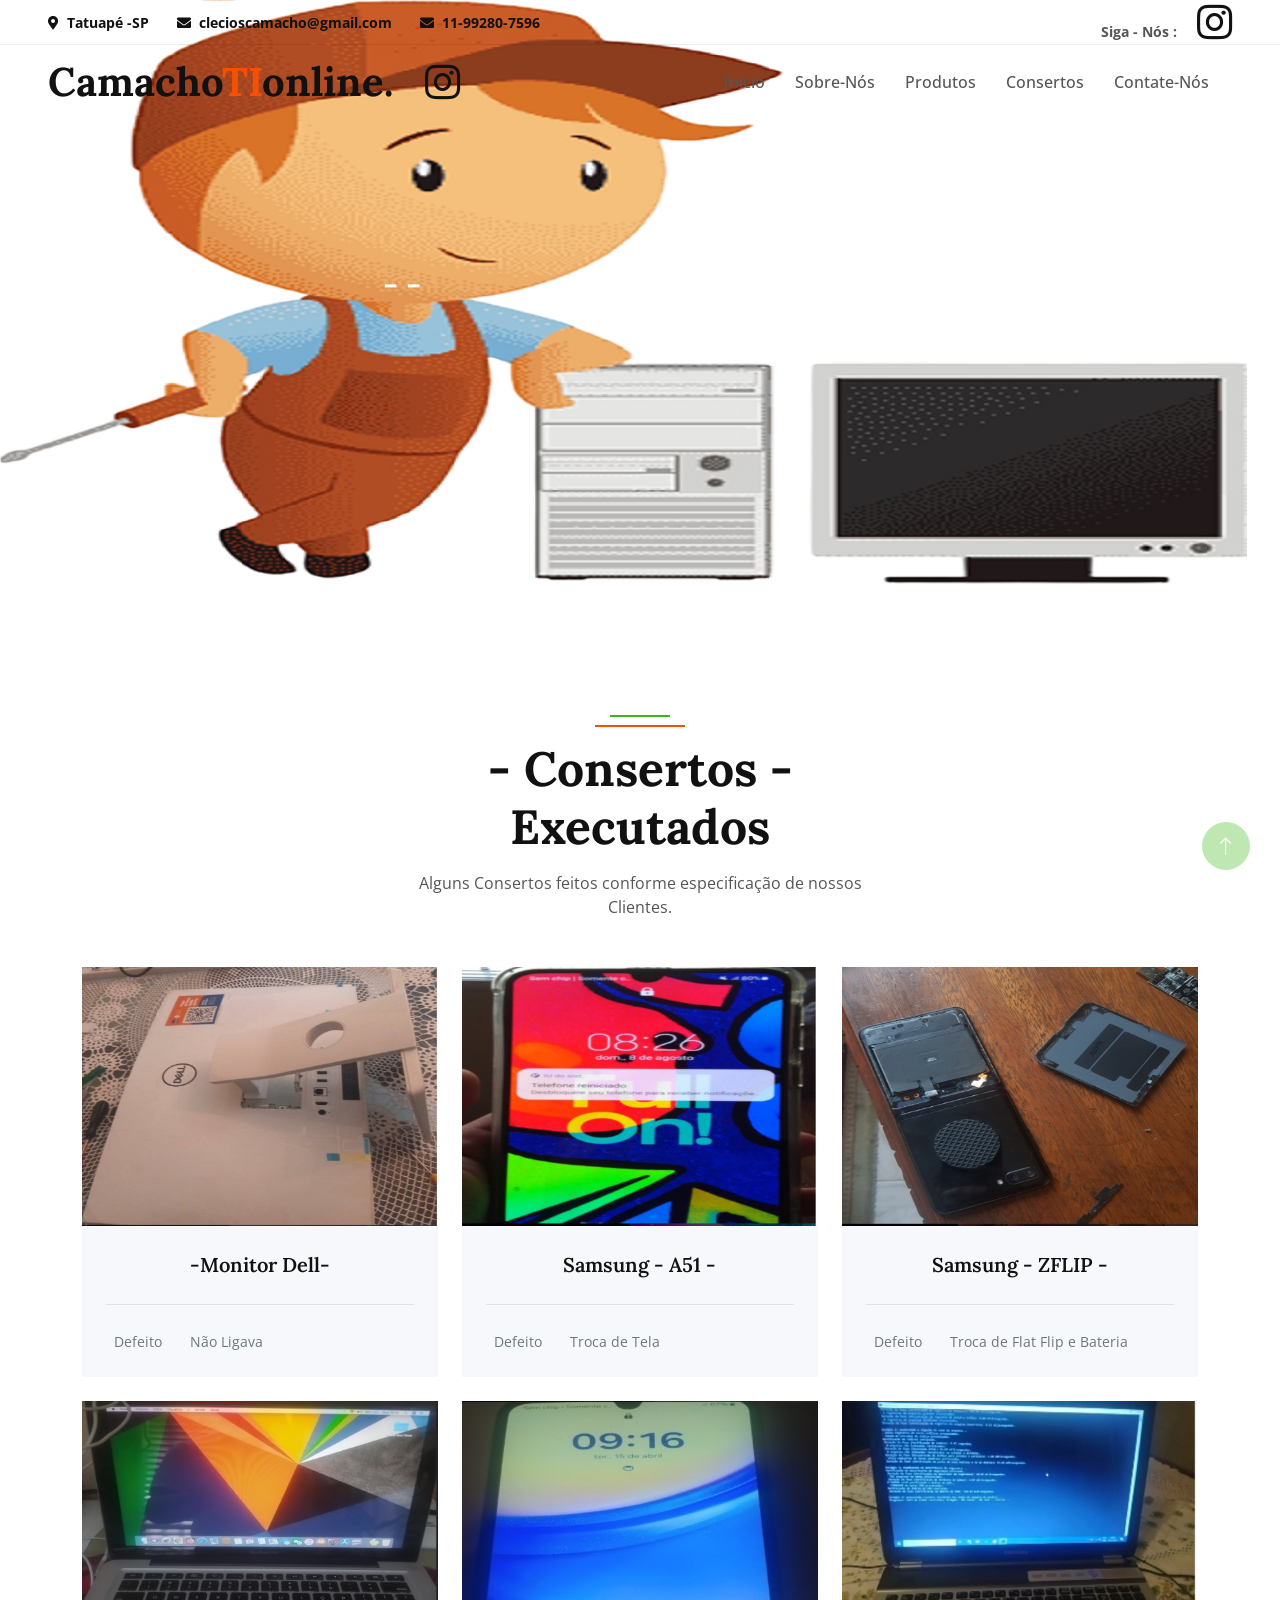
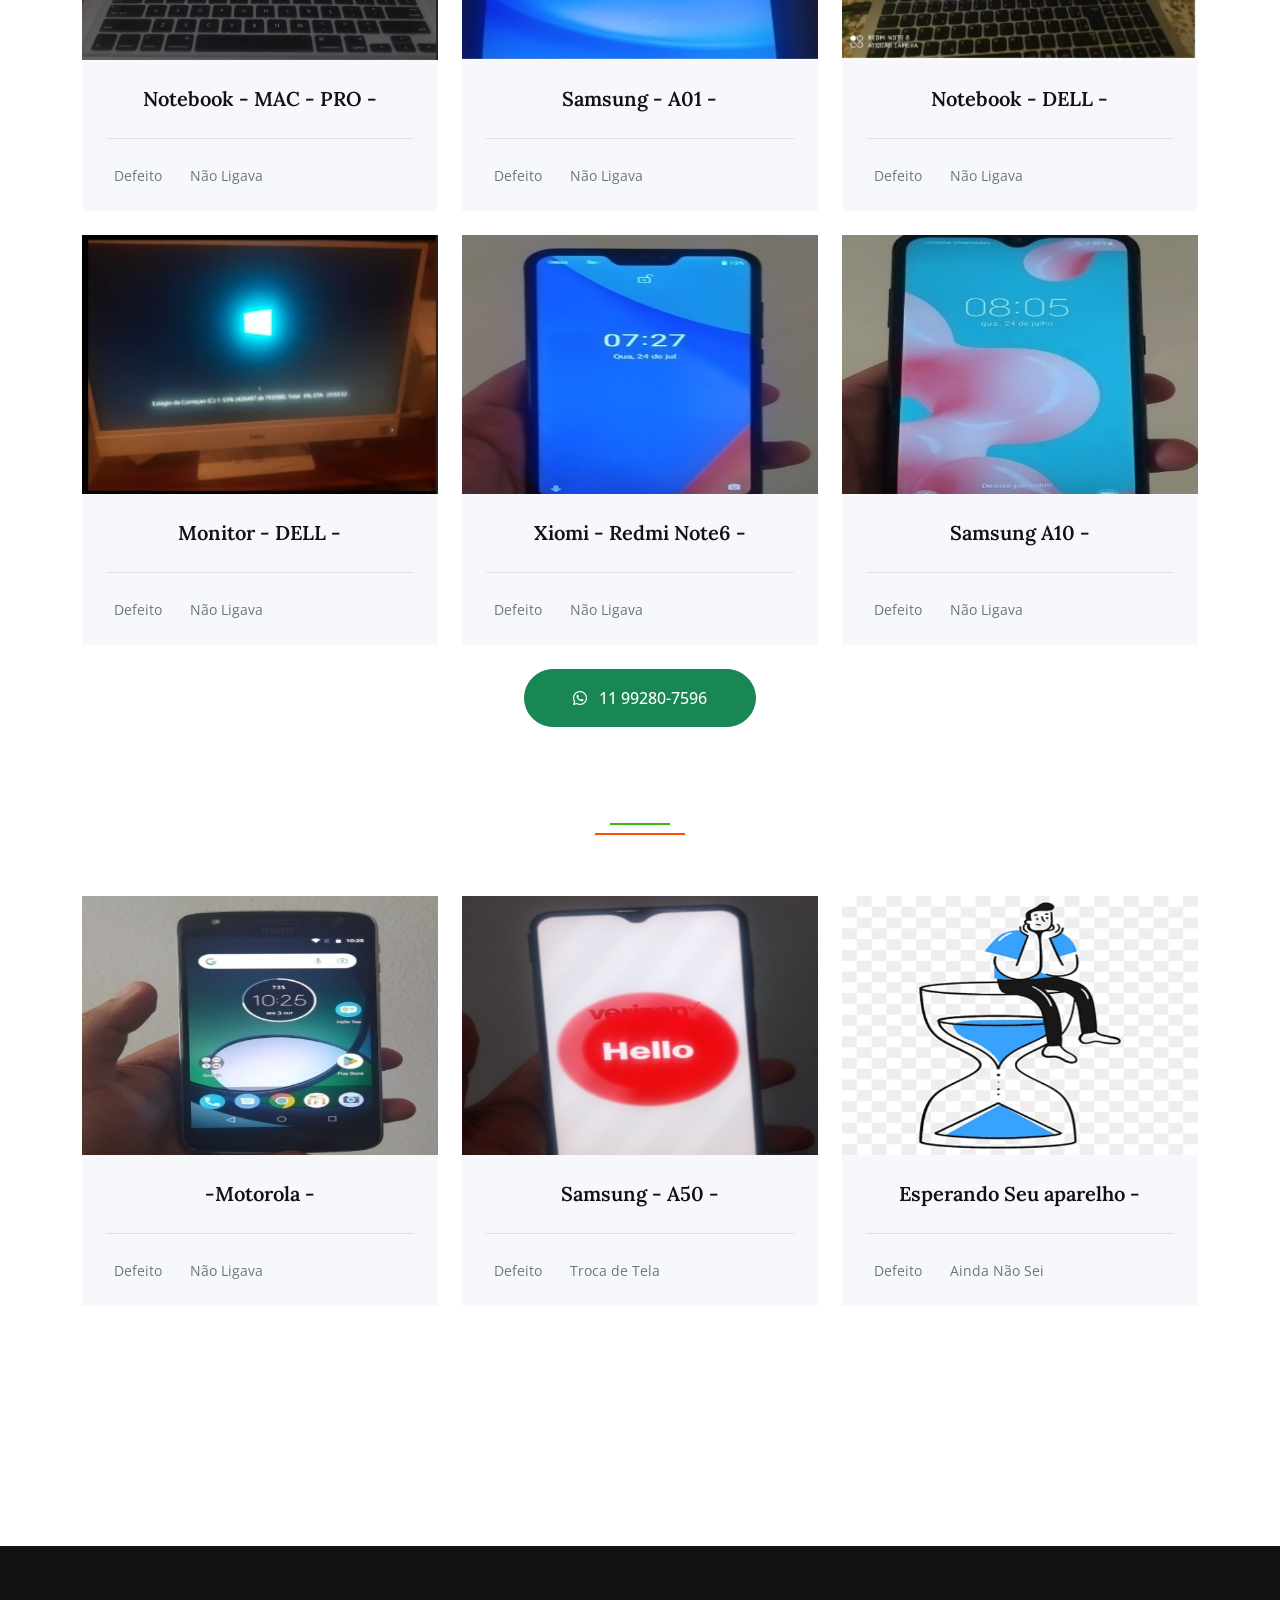
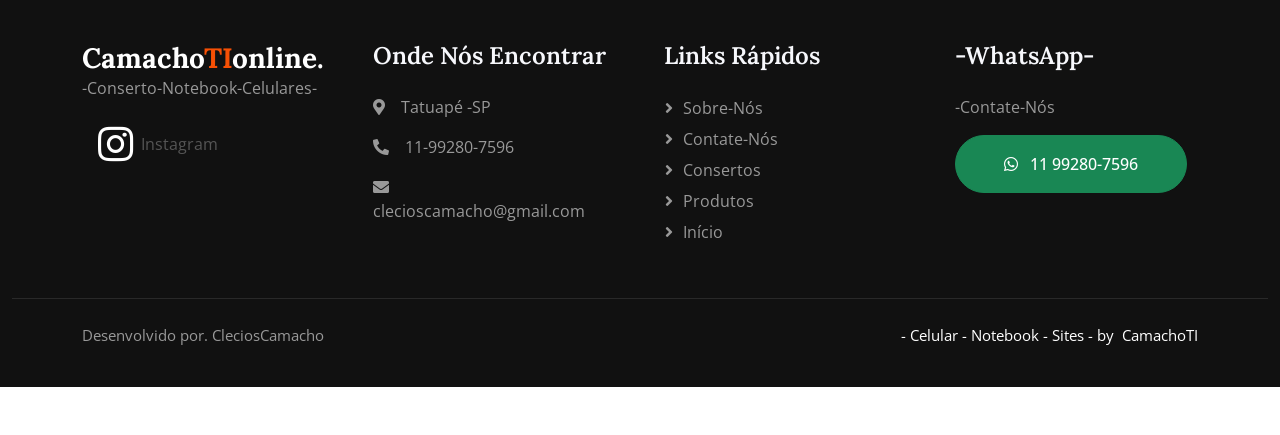
<file: servico copy.html>
<!DOCTYPE html>
<html lang="en">

<head>
    <meta charset="utf-8">
    <title>Camachotionline - Consertos-Notebook-Celular-Monitor-</title>
    <meta content="width=device-width, initial-scale=1.0" name="viewport">
    <meta content="tatuape consertos celular notebook" name="keywords">
    <meta content="tatuape consertos celular notebook" name="description">

    <!-- Favicon -->
    <link href="img/favicon.ico" rel="icon">

    <!-- Google Web Fonts -->
    <link rel="preconnect" href="https://fonts.googleapis.com">
    <link rel="preconnect" href="https://fonts.gstatic.com" crossorigin>
    <link href="https://fonts.googleapis.com/css2?family=Open+Sans:wght@400;500&family=Lora:wght@600;700&display=swap"
        rel="stylesheet">

    <!-- Icon Font Stylesheet -->
    <link href="https://cdnjs.cloudflare.com/ajax/libs/font-awesome/5.10.0/css/all.min.css" rel="stylesheet">
    <link href="https://cdn.jsdelivr.net/npm/bootstrap-icons@1.4.1/font/bootstrap-icons.css" rel="stylesheet">

    <!-- Libraries Stylesheet -->
    <link href="lib/animate/animate.min.css" rel="stylesheet">
    <link href="lib/owlcarousel/assets/owl.carousel.min.css" rel="stylesheet">

    <!-- Customized Bootstrap Stylesheet -->
    <link href="css/bootstrap.min.css" rel="stylesheet">

    <!-- Template Stylesheet -->
    <link href="css/style.css" rel="stylesheet">
</head>

<body>
    <!-- Spinner Start -->
    <div id="spinner"
        class="show bg-white position-fixed translate-middle w-100 vh-100 top-50 start-50 d-flex align-items-center justify-content-center">
        <div class="spinner-border text-primary" role="status"></div>
    </div>
    <!-- Spinner End -->


    <!-- Navbar Start -->
    <div class="container-fluid fixed-top px-0 wow fadeIn" data-wow-delay="0.1s">
        <div class="top-bar row gx-0 align-items-center d-none d-lg-flex">
            <div class="col-lg-6 px-5 text-start text-dark">
                <small><i class="fa fa-map-marker-alt me-2 text-dark"></i><b>Tatuapé -SP</b></small>
                <small class="ms-4"><i class="fa fa-envelope me-2 text-dark"><b></i>clecioscamacho@gmail.com</b></small>
                <small class="ms-4"><i class="fa fa-envelope me-2 text-dark"><b></i>11-99280-7596</b></small>

            </div>
            <div class="col-lg-6 px-5 text-end">
                <small><b>Siga - Nós :</b></small>
                <a class="text-body ms-3 text-dark" href="https://www.instagram.com/camachoti1976/" target="_blank"><i
                        class="fab fa-instagram text-dark fs-1"></i></a>
            </div>
        </div>

        <nav class="navbar navbar-expand-lg navbar-light py-lg-0 px-lg-5 wow fadeIn" data-wow-delay="0.1s">
            <a href="index.html" class="navbar-brand ms-4 ms-lg-0">
                <h1 class="fw-bold text-dark m-0">Camacho<span class="text-secondary">TI</span>online.</h1>
                <a class="text-body ms-3 text-dark" href="https://www.instagram.com/camachoti1976/" target="_blank"><i
                        class="fab fa-instagram text-dark fs-1"></i></a>
                <button type="button" class="navbar-toggler me-4" data-bs-toggle="collapse"
                    data-bs-target="#navbarCollapse">
                    <span class="navbar-toggler-icon"></span>
                </button>
                <div class="collapse navbar-collapse" id="navbarCollapse">
                    <div class="navbar-nav ms-auto p-4 p-lg-0">
                        <a href="index.html" class="nav-item nav-link">Início</a>
                        <a href="historia.html" class="nav-item nav-link">Sobre-Nós</a>
                        <a href="produto.html" class="nav-item nav-link">Produtos</a>
                        <a href="servico.html" class="nav-item nav-link">Consertos</a>
                        <a href="contact.html" class="nav-item nav-link">Contate-Nós</a>
                    </div>
                    <div class="d-none d-lg-flex ms-2">

                        <!--<a class="btn-sm-square bg-white rounded-circle ms-3" href="">
                            <small class="fa fa-shopping-bag text-body"></small> -->
            </a>
    </div>
    </div>
    </nav>
    </div>
    <!-- Navbar End -->

    <!-- Page Header Start -->
    <div class="container-fluid p-0 mb-5 wow fadeIn" data-wow-delay="0.1s">
        <div id="header-carousel" class="carousel slide" data-bs-ride="carousel">
            <div class="carousel-inner">
                <div class="carousel-item active">
                    <img class="w-100" src="img/carousel-10.png" alt="Image">
                    <div class="carousel-caption">
                        <div class="container">
                            <div class="row justify-content-start">
                                <div class="col-lg-7 text-center">
                                    <h2 class="mb-5 animated slideInDown text-white"> - - </h2>
                                                                       
                                </div>
                            </div>
                        </div>
                    </div>
                </div>
            </div>


            <!-- Blog Start -->
            <div class="container-xxl py-6">
                <div class="container">
                    <div class="section-header text-center mx-auto mb-5 wow fadeInUp" data-wow-delay="0.1s"
                        style="max-width: 500px;">
                        <h1 class="display-5 mb-3">- Consertos - Executados</h1>
                        <p>Alguns Consertos feitos conforme especificação de nossos Clientes.</p>
                    </div>
                    <div class="row g-4">
                        <div class="col-lg-4 col-md-6 wow fadeInUp" data-wow-delay="0.1s">
                            <img class="img-fluid" src="img/blog-1.jpg" alt="">
                            <div class="bg-light p-4">
                                <a class="d-block h5 lh-base mb-4 text-center">-Monitor Dell-</a>
                                <div class="text-muted border-top pt-4">
                                    <small class="me-3"><i class="fa  text-primary me-2 text-dark"></i>Defeito</small>
                                    <small class="me-3"><i class="fa  text-primary me-2 text-dark"></i>Não
                                        Ligava</small>
                                </div>
                            </div>
                        </div>
                        <div class="col-lg-4 col-md-6 wow fadeInUp" data-wow-delay="0.3s">
                            <img class="img-fluid" src="img/blog-2.jpg" alt="">
                            <div class="bg-light p-4">
                                <a class="d-block h5 lh-base mb-4 text-center">Samsung - A51 -</a>
                                <div class="text-muted border-top pt-4">
                                    <small class="me-3"><i class="fa  text-primary me-2 text-dark"></i>Defeito</small>
                                    <small class="me-3"><i class="fa  text-primary me-2 text-dark"></i>Troca de
                                        Tela</small>
                                </div>
                            </div>
                        </div>
                        <div class="col-lg-4 col-md-6 wow fadeInUp" data-wow-delay="0.5s">
                            <img class="img-fluid" src="img/blog-3.jpg" alt="">
                            <div class="bg-light p-4">
                                <a class="d-block h5 lh-base mb-4 text-center">Samsung - ZFLIP -</a>
                                <div class="text-muted border-top pt-4">
                                    <small class="me-3"><i class="fa  text-primary me-2 text-dark"></i>Defeito</small>
                                    <small class="me-3"><i class="fa  text-primary me-2 text-dark"></i>Troca de Flat
                                        Flip e
                                        Bateria</small>
                                </div>
                            </div>
                        </div>
                        <div class="col-lg-4 col-md-6 wow fadeInUp" data-wow-delay="0.1s">
                            <img class="img-fluid" src="img/blog-4.jpg" alt="">
                            <div class="bg-light p-4">
                                <a class="d-block h5 lh-base mb-4 text-center">Notebook - MAC - PRO -</a>
                                <div class="text-muted border-top pt-4">
                                    <small class="me-3"><i class="fa  text-primary me-2 text-dark"></i>Defeito</small>
                                    <small class="me-3"><i class="fa  text-primary me-2 text-dark"></i>Não
                                        Ligava</small>
                                </div>
                            </div>
                        </div>
                        <div class="col-lg-4 col-md-6 wow fadeInUp" data-wow-delay="0.3s">
                            <img class="img-fluid" src="img/blog-5.jpg" alt="">
                            <div class="bg-light p-4">
                                <a class="d-block h5 lh-base mb-4 text-center" href="">Samsung - A01 -</a>
                                <div class="text-muted border-top pt-4">
                                    <small class="me-3"><i class="fa  text-primary me-2 text-dark"></i>Defeito</small>
                                    <small class="me-3"><i class="fa  text-primary me-2 text-dark"></i>Não
                                        Ligava</small>
                                </div>
                            </div>
                        </div>
                        <div class="col-lg-4 col-md-6 wow fadeInUp" data-wow-delay="0.5s">
                            <img class="img-fluid" src="img/blog-6.jpg" alt="">
                            <div class="bg-light p-4">
                                <a class="d-block h5 lh-base mb-4 text-center" href="">Notebook - DELL -</a>
                                <div class="text-muted border-top pt-4">
                                    <small class="me-3"><i class="fa  text-primary me-2 text-dark"></i>Defeito</small>
                                    <small class="me-3"><i class="fa  text-primary me-2 text-dark"></i>Não
                                        Ligava</small>
                                </div>
                            </div>
                        </div>
                        <div class="col-lg-4 col-md-6 wow fadeInUp" data-wow-delay="0.1s">
                            <img class="img-fluid" src="img/blog-7.jpg" alt="">
                            <div class="bg-light p-4">
                                <a class="d-block h5 lh-base mb-4 text-center" href="">Monitor - DELL -</a>
                                <div class="text-muted border-top pt-4">
                                    <small class="me-3"><i class="fa  text-primary me-2 text-dark"></i>Defeito</small>
                                    <small class="me-3"><i class="fa  text-primary me-2 text-dark"></i>Não
                                        Ligava</small>
                                </div>
                            </div>
                        </div>
                        <div class="col-lg-4 col-md-6 wow fadeInUp" data-wow-delay="0.3s">
                            <img class="img-fluid" src="img/blog-8.jpg" alt="">
                            <div class="bg-light p-4">
                                <a class="d-block h5 lh-base mb-4 text-center" href="">Xiomi - Redmi Note6 -</a>
                                <div class="text-muted border-top pt-4">
                                    <small class="me-3"><i class="fa  text-primary me-2 text-dark"></i>Defeito</small>
                                    <small class="me-3"><i class="fa  text-primary me-2 text-dark"></i>Não
                                        Ligava</small>
                                </div>
                            </div>
                        </div>
                        <div class="col-lg-4 col-md-6 wow fadeInUp" data-wow-delay="0.5s">
                            <img class="img-fluid" src="img/blog-9.jpg" alt="">
                            <div class="bg-light p-4">
                                <a class="d-block h5 lh-base mb-4 text-center" href="">Samsung A10 -</a>
                                <div class="text-muted border-top pt-4">
                                    <small class="me-3"><i class="fa  text-primary me-2 text-dark"></i>Defeito</small>
                                    <small class="me-3"><i class="fa  text-primary me-2 text-dark"></i>Não
                                        Ligava</small>
                                </div>
                            </div>
                        </div>
                        <div class="col-12 text-center wow fadeInUp" data-wow-delay="0.1s">
                            <a href="https://wa.me/5511992807596" target="_blank"
                                class="btn btn-success rounded-pill py-sm-3 px-sm-5">
                                <i class="fab fa-whatsapp me-2"></i>
                                11 99280-7596
                            </a>
                        </div>
                    </div>
                </div>
                <!-- Blog End -->

                <!--inicio Aqui-->
                <!-- Blog Start -->
                <div class="container-xxl py-6">
                    <div class="container">
                        <div class="section-header text-center mx-auto mb-5 wow fadeInUp" data-wow-delay="0.1s"
                            style="max-width: 500px;">

                        </div>
                        <div class="row g-4">
                            <div class="col-lg-4 col-md-6 wow fadeInUp" data-wow-delay="0.1s">
                                <img class="img-fluid" src="img/blog-10.jpg" alt="">
                                <div class="bg-light p-4">
                                    <a class="d-block h5 lh-base mb-4 text-center">-Motorola -</a>
                                    <div class="text-muted border-top pt-4">
                                        <small class="me-3"><i
                                                class="fa  text-primary me-2 text-dark"></i>Defeito</small>
                                        <small class="me-3"><i class="fa  text-primary me-2 text-dark"></i>Não
                                            Ligava</small>
                                    </div>
                                </div>
                            </div>
                            <div class="col-lg-4 col-md-6 wow fadeInUp" data-wow-delay="0.3s">
                                <img class="img-fluid" src="img/blog-11.jpg" alt="">
                                <div class="bg-light p-4">
                                    <a class="d-block h5 lh-base mb-4 text-center">Samsung - A50 -</a>
                                    <div class="text-muted border-top pt-4">
                                        <small class="me-3"><i
                                                class="fa  text-primary me-2 text-dark"></i>Defeito</small>
                                        <small class="me-3"><i class="fa  text-primary me-2 text-dark"></i>Troca de
                                            Tela</small>
                                    </div>
                                </div>
                            </div>
                            <div class="col-lg-4 col-md-6 wow fadeInUp" data-wow-delay="0.5s">
                                <img class="img-fluid" src="img/blog-12.jpg" alt="">
                                <div class="bg-light p-4">
                                    <a class="d-block h5 lh-base mb-4 text-center"> Esperando Seu aparelho -</a>
                                    <div class="text-muted border-top pt-4">
                                        <small class="me-3"><i
                                                class="fa  text-primary me-2 text-dark"></i>Defeito</small>
                                        <small class="me-3"><i class="fa  text-primary me-2 text-dark"></i>Ainda Não
                                            Sei</small>
                                    </div>
                                </div>
                            </div>
                        </div>
                    </div>
                </div>
            </div>
        </div>

        <!-- Footer Start -->
        <div class="container-fluid bg-dark footer mt-5 pt-5 wow fadeIn" data-wow-delay="0.1s">
            <div class="container py-5">
                <div class="row g-5">
                    <div class="col-lg-3 col-md-6">
                        <h3 class="fw-bold text-white m-0">Camacho<span class="text-secondary">TI</span>online.</h3>

                        <p>-Conserto-Notebook-Celulares-</p>
                        <div class="d-flex pt-2">
                            <a class="text-body ms-3 text-white d-flex align-items-center"
                                href="https://www.instagram.com/camachoti1976/" target="_blank">
                                <i class="fab fa-instagram text-white fs-1"></i>
                                <span class="ms-2">Instagram</span>
                            </a>
                        </div>
                    </div>
                    <div class="col-lg-3 col-md-6">
                        <h4 class="text-light mb-4">Onde Nós Encontrar</h4>
                        <p><i class="fa fa-map-marker-alt me-3"></i>Tatuapé -SP</p>
                        <p><i class="fa fa-phone-alt me-3"></i>11-99280-7596</p>
                        <p><i class="fa fa-envelope me-3"></i>clecioscamacho@gmail.com</p>
                    </div>
                    <div class="col-lg-3 col-md-6">
                        <h4 class="text-light mb-4">Links Rápidos</h4>
                        <a class="btn btn-link" href="historia.html">Sobre-Nós</a>
                        <a class="btn btn-link" href="contact.html">Contate-Nós</a>
                        <a class="btn btn-link" href="servico.html">Consertos</a>
                        <a class="btn btn-link" href="produto.html">Produtos</a>
                        <a class="btn btn-link" href="index.html">Início</a>
                    </div>
                    <div class="col-lg-3 col-md-6">
                        <h4 class="text-light mb-4">-WhatsApp-</h4>
                        <p>-Contate-Nós</p>
                        <div class="position-relative mx-auto" style="max-width: 400px;">

                            <a href="https://wa.me/5511992807596" target="_blank"
                                class="btn btn-success rounded-pill py-sm-3 px-sm-5">
                                <i class="fab fa-whatsapp me-2"></i>
                                11 99280-7596
                            </a>

                        </div>
                    </div>
                </div>
            </div>
            <div class="container-fluid copyright">
                <div class="container">
                    <div class="row">
                        <div class="col-md-6 text-center text-md-start mb-3 mb-md-0">
                            </span> <span>Desenvolvido por</span>. CleciosCamacho
                        </div>
                        <div class="col-md-6 text-center text-md-end">
                            <!--/*** This template is free as long as you keep the footer author’s credit link/attribution link/backlink. If you'd like to use the template without the footer author’s credit link/attribution link/backlink, you can purchase the Credit Removal License from "https://htmlcodex.com/credit-removal". Thank you for your support. ***/-->
                            <p style="color: white;">
                                - Celular - Notebook - Sites -&nbsp;by&nbsp; CamachoTI
                            </p>
                        </div>
                    </div>
                </div>
            </div>
        </div>

        <!-- Footer End -->


        <!-- Back to Top -->
        <a href="#" class="btn btn-lg btn-primary btn-lg-square rounded-circle back-to-top"><i
                class="bi bi-arrow-up"></i></a>


        <!-- JavaScript Libraries -->
        <script src="https://code.jquery.com/jquery-3.4.1.min.js"></script>
        <script src="https://cdn.jsdelivr.net/npm/bootstrap@5.0.0/dist/js/bootstrap.bundle.min.js"></script>
        <script src="lib/wow/wow.min.js"></script>
        <script src="lib/easing/easing.min.js"></script>
        <script src="lib/waypoints/waypoints.min.js"></script>
        <script src="lib/owlcarousel/owl.carousel.min.js"></script>

        <!-- Template Javascript -->
        <script src="js/main.js"></script>
</body>

</html>
</file>
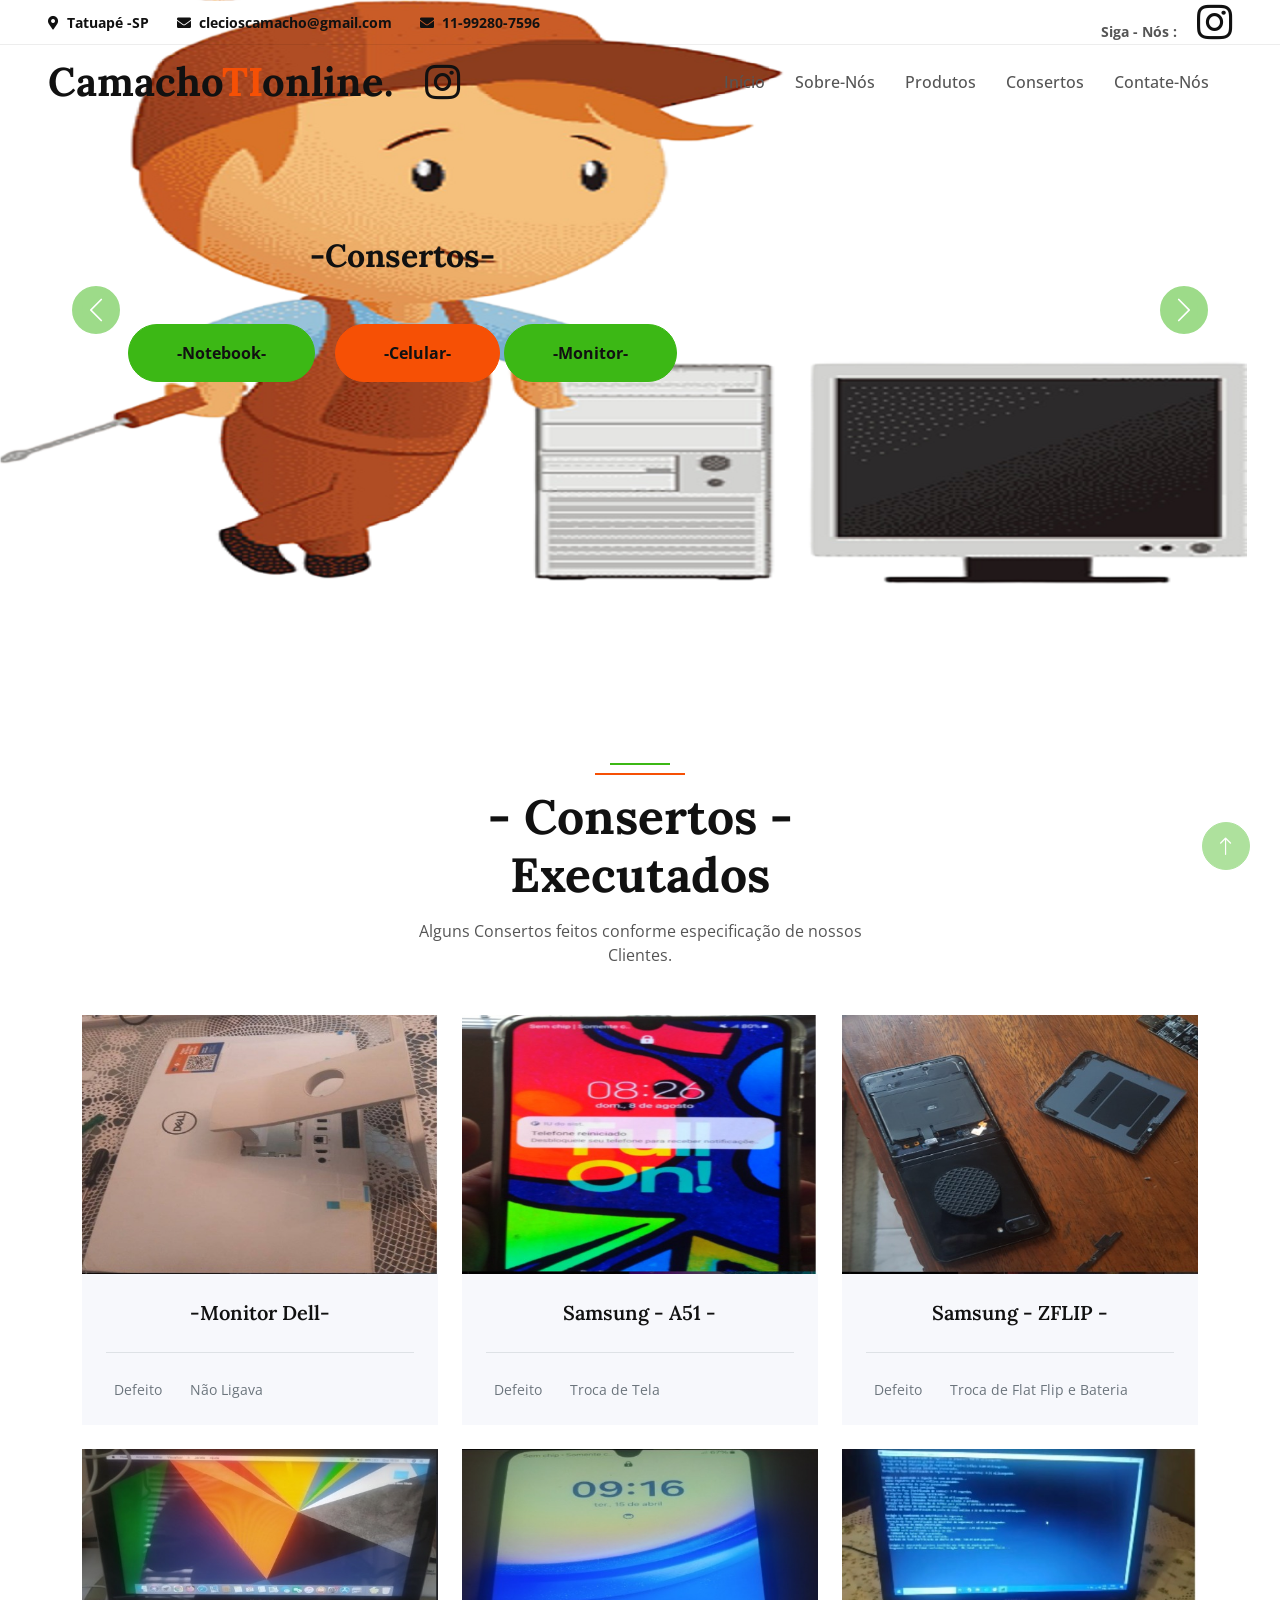
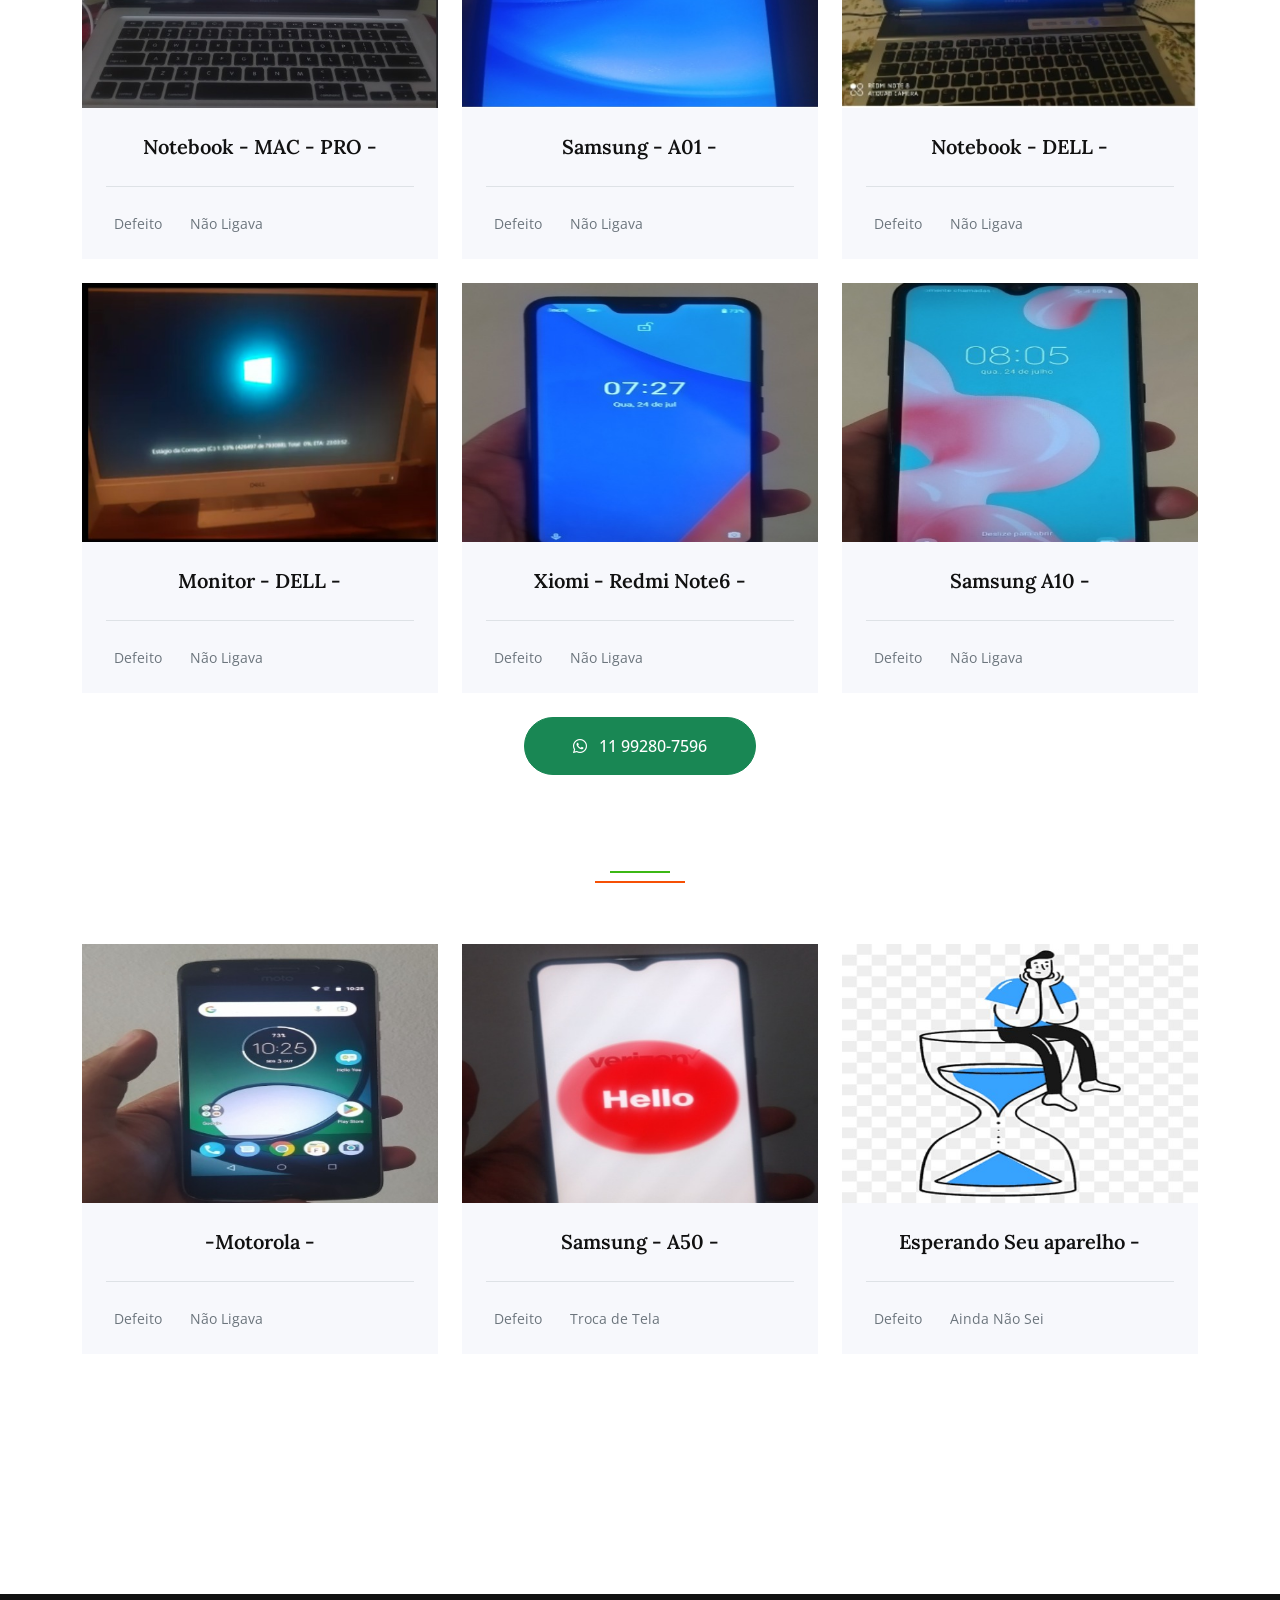
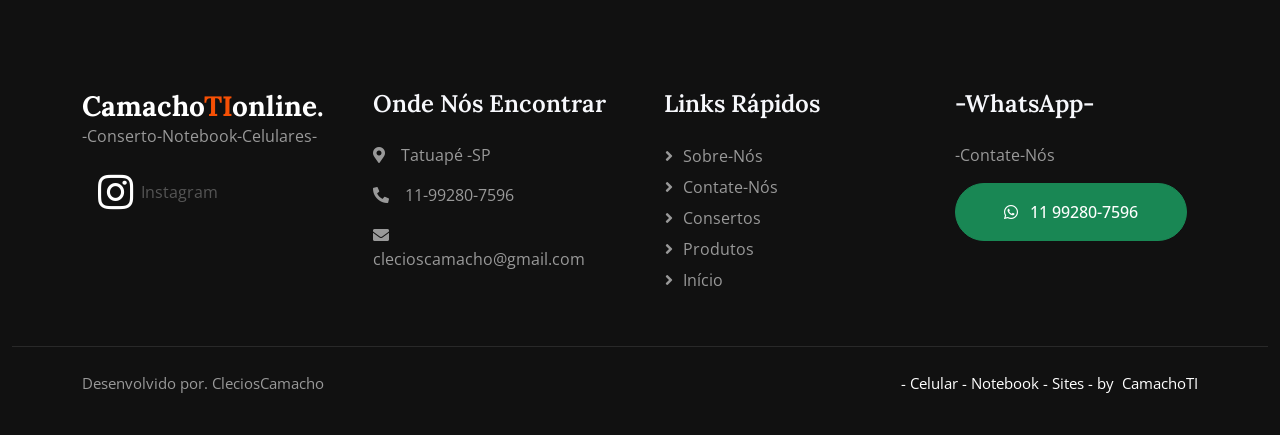
<file: servico.html>
<!DOCTYPE html>
<html lang="en">

<head>
    <meta charset="utf-8">
    <title>Camachotionline - Consertos-Notebook-Celular-Monitor-</title>
    <meta content="width=device-width, initial-scale=1.0" name="viewport">
    <meta content="tatuape consertos celular notebook" name="keywords">
    <meta content="tatuape consertos celular notebook" name="description">

    <!-- Favicon -->
    <link href="img/favicon.ico" rel="icon">

    <!-- Google Web Fonts -->
    <link rel="preconnect" href="https://fonts.googleapis.com">
    <link rel="preconnect" href="https://fonts.gstatic.com" crossorigin>
    <link href="https://fonts.googleapis.com/css2?family=Open+Sans:wght@400;500&family=Lora:wght@600;700&display=swap"
        rel="stylesheet">

    <!-- Icon Font Stylesheet -->
    <link href="https://cdnjs.cloudflare.com/ajax/libs/font-awesome/5.10.0/css/all.min.css" rel="stylesheet">
    <link href="https://cdn.jsdelivr.net/npm/bootstrap-icons@1.4.1/font/bootstrap-icons.css" rel="stylesheet">

    <!-- Libraries Stylesheet -->
    <link href="lib/animate/animate.min.css" rel="stylesheet">
    <link href="lib/owlcarousel/assets/owl.carousel.min.css" rel="stylesheet">

    <!-- Customized Bootstrap Stylesheet -->
    <link href="css/bootstrap.min.css" rel="stylesheet">

    <!-- Template Stylesheet -->
    <link href="css/style.css" rel="stylesheet">
</head>

<body>
    <!-- Spinner Start -->
    <div id="spinner"
        class="show bg-white position-fixed translate-middle w-100 vh-100 top-50 start-50 d-flex align-items-center justify-content-center">
        <div class="spinner-border text-primary" role="status"></div>
    </div>
    <!-- Spinner End -->


    <!-- Navbar Start -->
    <div class="container-fluid fixed-top px-0 wow fadeIn" data-wow-delay="0.1s">
        <div class="top-bar row gx-0 align-items-center d-none d-lg-flex">
            <div class="col-lg-6 px-5 text-start text-dark">
                <small><i class="fa fa-map-marker-alt me-2 text-dark"></i><b>Tatuapé -SP</b></small>
                <small class="ms-4"><i class="fa fa-envelope me-2 text-dark"><b></i>clecioscamacho@gmail.com</b></small>
                <small class="ms-4"><i class="fa fa-envelope me-2 text-dark"><b></i>11-99280-7596</b></small>

            </div>
            <div class="col-lg-6 px-5 text-end">
                <small><b>Siga - Nós :</b></small>
                <a class="text-body ms-3 text-dark" href="https://www.instagram.com/camachoti1976/" target="_blank"><i
                        class="fab fa-instagram text-dark fs-1"></i></a>
            </div>
        </div>

        <nav class="navbar navbar-expand-lg navbar-light py-lg-0 px-lg-5 wow fadeIn" data-wow-delay="0.1s">
            <a href="index.html" class="navbar-brand ms-4 ms-lg-0">
                <h1 class="fw-bold text-dark m-0">Camacho<span class="text-secondary">TI</span>online.</h1>
                <a class="text-body ms-3 text-dark" href="https://www.instagram.com/camachoti1976/" target="_blank"><i
                        class="fab fa-instagram text-dark fs-1"></i></a>
                <button type="button" class="navbar-toggler me-4" data-bs-toggle="collapse"
                    data-bs-target="#navbarCollapse">
                    <span class="navbar-toggler-icon"></span>
                </button>
                <div class="collapse navbar-collapse" id="navbarCollapse">
                    <div class="navbar-nav ms-auto p-4 p-lg-0">
                        <a href="index.html" class="nav-item nav-link">Início</a>
                        <a href="historia.html" class="nav-item nav-link">Sobre-Nós</a>
                        <a href="produto.html" class="nav-item nav-link">Produtos</a>
                        <a href="servico.html" class="nav-item nav-link">Consertos</a>
                        <a href="contact.html" class="nav-item nav-link">Contate-Nós</a>
                    </div>
                    <div class="d-none d-lg-flex ms-2">

                        <!--<a class="btn-sm-square bg-white rounded-circle ms-3" href="">
                            <small class="fa fa-shopping-bag text-body"></small> -->
            </a>
    </div>
    </div>
    </nav>
    </div>
    <!-- Navbar End -->
<!-- Carousel Start -->
<div class="container-fluid p-0 mb-5 wow fadeIn" data-wow-delay="0.1s">
    <div id="header-carousel" class="carousel slide" data-bs-ride="carousel">
        <div class="carousel-inner">
            <div class="carousel-item active">
                <img class="w-100" src="img/carousel-10.png" alt="Image">
                <div class="carousel-caption">
                    <div class="container">
                        <div class="row justify-content-start">
                            <div class="col-lg-7 text-center">
                                <h2 class="mb-5 animated slideInDown text-dark"><b>-Consertos-</b></h2>
                                <a href="#secaoServicos"
                                    class="btn btn-primary rounded-pill py-sm-3 px-sm-5 text-dark"><b>-Notebook-</b></a>
                                <a href="#secaoServicos"
                                    class="btn btn-secondary rounded-pill py-sm-3 px-sm-5 ms-3 text-dark"><b>-Celular-</b></a>
                                <a href="#secaoServicos"
                                    class="btn btn-primary rounded-pill py-sm-3 px-sm-5 text-dark"><b>-Monitor-</b></a>
                            </div>
                        </div>
                    </div>
                </div>
            </div>
            <div class="carousel-item">
                <img class="w-100" src="img/notebook_celular-2.jpeg" alt="Image">
                <div class="carousel-caption">
                    <div class="container">
                        <div class="row justify-content-start">
                            <div class="col-lg-7 text-center">
                                <h2 class="mb-5 animated slideInDown text-dark"> - - </h2>
                                <a href="produto.html" class="btn btn-primary rounded-pill py-sm-3 px-sm-5">Produtos</a>
                                <a href="servico.html"
                                    class="btn btn-secondary rounded-pill py-sm-3 px-sm-5 ms-3">Consertos</a>
                            </div>
                        </div>
                    </div>
                </div>
            </div>
        </div>
        <button class="carousel-control-prev" type="button" data-bs-target="#header-carousel" data-bs-slide="prev">
            <span class="carousel-control-prev-icon" aria-hidden="true"></span>
            <span class="visually-hidden">Previous</span>
        </button>
        <button class="carousel-control-next" type="button" data-bs-target="#header-carousel" data-bs-slide="next">
            <span class="carousel-control-next-icon" aria-hidden="true"></span>
            <span class="visually-hidden">Next</span>
        </button>
    </div>
</div>
<!-- Carousel End -->


            <!-- Blog Start -->
            <div class="container-xxl py-6">
                <div class="container">
                    <div class="section-header text-center mx-auto mb-5 wow fadeInUp" data-wow-delay="0.1s"
                        style="max-width: 500px;">
                        <h1 class="display-5 mb-3">- Consertos - Executados</h1>
                        <p>Alguns Consertos feitos conforme especificação de nossos Clientes.</p>
                    </div>
                    <div class="row g-4">
                        <div class="col-lg-4 col-md-6 wow fadeInUp" data-wow-delay="0.1s">
                            <img class="img-fluid" src="img/blog-1.jpg" alt="">
                            <div class="bg-light p-4">
                                <a class="d-block h5 lh-base mb-4 text-center">-Monitor Dell-</a>
                                <div class="text-muted border-top pt-4">
                                    <small class="me-3"><i class="fa  text-primary me-2 text-dark"></i>Defeito</small>
                                    <small class="me-3"><i class="fa  text-primary me-2 text-dark"></i>Não
                                        Ligava</small>
                                </div>
                            </div>
                        </div>
                        <div class="col-lg-4 col-md-6 wow fadeInUp" data-wow-delay="0.3s">
                            <img class="img-fluid" src="img/blog-2.jpg" alt="">
                            <div class="bg-light p-4">
                                <a class="d-block h5 lh-base mb-4 text-center">Samsung - A51 -</a>
                                <div class="text-muted border-top pt-4">
                                    <small class="me-3"><i class="fa  text-primary me-2 text-dark"></i>Defeito</small>
                                    <small class="me-3"><i class="fa  text-primary me-2 text-dark"></i>Troca de
                                        Tela</small>
                                </div>
                            </div>
                        </div>
                        <div class="col-lg-4 col-md-6 wow fadeInUp" data-wow-delay="0.5s">
                            <img class="img-fluid" src="img/blog-3.jpg" alt="">
                            <div class="bg-light p-4">
                                <a class="d-block h5 lh-base mb-4 text-center">Samsung - ZFLIP -</a>
                                <div class="text-muted border-top pt-4">
                                    <small class="me-3"><i class="fa  text-primary me-2 text-dark"></i>Defeito</small>
                                    <small class="me-3"><i class="fa  text-primary me-2 text-dark"></i>Troca de Flat
                                        Flip e
                                        Bateria</small>
                                </div>
                            </div>
                        </div>
                        <div class="col-lg-4 col-md-6 wow fadeInUp" data-wow-delay="0.1s">
                            <img class="img-fluid" src="img/blog-4.jpg" alt="">
                            <div class="bg-light p-4">
                                <a class="d-block h5 lh-base mb-4 text-center">Notebook - MAC - PRO -</a>
                                <div class="text-muted border-top pt-4">
                                    <small class="me-3"><i class="fa  text-primary me-2 text-dark"></i>Defeito</small>
                                    <small class="me-3"><i class="fa  text-primary me-2 text-dark"></i>Não
                                        Ligava</small>
                                </div>
                            </div>
                        </div>
                        <div class="col-lg-4 col-md-6 wow fadeInUp" data-wow-delay="0.3s">
                            <img class="img-fluid" src="img/blog-5.jpg" alt="">
                            <div class="bg-light p-4">
                                <a class="d-block h5 lh-base mb-4 text-center" href="">Samsung - A01 -</a>
                                <div class="text-muted border-top pt-4">
                                    <small class="me-3"><i class="fa  text-primary me-2 text-dark"></i>Defeito</small>
                                    <small class="me-3"><i class="fa  text-primary me-2 text-dark"></i>Não
                                        Ligava</small>
                                </div>
                            </div>
                        </div>
                        <div class="col-lg-4 col-md-6 wow fadeInUp" data-wow-delay="0.5s">
                            <img class="img-fluid" src="img/blog-6.jpg" alt="">
                            <div class="bg-light p-4">
                                <a class="d-block h5 lh-base mb-4 text-center" href="">Notebook - DELL -</a>
                                <div class="text-muted border-top pt-4">
                                    <small class="me-3"><i class="fa  text-primary me-2 text-dark"></i>Defeito</small>
                                    <small class="me-3"><i class="fa  text-primary me-2 text-dark"></i>Não
                                        Ligava</small>
                                </div>
                            </div>
                        </div>
                        <div class="col-lg-4 col-md-6 wow fadeInUp" data-wow-delay="0.1s">
                            <img class="img-fluid" src="img/blog-7.jpg" alt="">
                            <div class="bg-light p-4">
                                <a class="d-block h5 lh-base mb-4 text-center" href="">Monitor - DELL -</a>
                                <div class="text-muted border-top pt-4">
                                    <small class="me-3"><i class="fa  text-primary me-2 text-dark"></i>Defeito</small>
                                    <small class="me-3"><i class="fa  text-primary me-2 text-dark"></i>Não
                                        Ligava</small>
                                </div>
                            </div>
                        </div>
                        <div class="col-lg-4 col-md-6 wow fadeInUp" data-wow-delay="0.3s">
                            <img class="img-fluid" src="img/blog-8.jpg" alt="">
                            <div class="bg-light p-4">
                                <a class="d-block h5 lh-base mb-4 text-center" href="">Xiomi - Redmi Note6 -</a>
                                <div class="text-muted border-top pt-4">
                                    <small class="me-3"><i class="fa  text-primary me-2 text-dark"></i>Defeito</small>
                                    <small class="me-3"><i class="fa  text-primary me-2 text-dark"></i>Não
                                        Ligava</small>
                                </div>
                            </div>
                        </div>
                        <div class="col-lg-4 col-md-6 wow fadeInUp" data-wow-delay="0.5s">
                            <img class="img-fluid" src="img/blog-9.jpg" alt="">
                            <div class="bg-light p-4">
                                <a class="d-block h5 lh-base mb-4 text-center" href="">Samsung A10 -</a>
                                <div class="text-muted border-top pt-4">
                                    <small class="me-3"><i class="fa  text-primary me-2 text-dark"></i>Defeito</small>
                                    <small class="me-3"><i class="fa  text-primary me-2 text-dark"></i>Não
                                        Ligava</small>
                                </div>
                            </div>
                        </div>
                        <div class="col-12 text-center wow fadeInUp" data-wow-delay="0.1s">
                            <a href="https://wa.me/5511992807596" target="_blank"
                                class="btn btn-success rounded-pill py-sm-3 px-sm-5">
                                <i class="fab fa-whatsapp me-2"></i>
                                11 99280-7596
                            </a>
                        </div>
                    </div>
                </div>
                <!-- Blog End -->

                <!--inicio Aqui-->
                <!-- Blog Start -->
                <div class="container-xxl py-6">
                    <div class="container">
                        <div class="section-header text-center mx-auto mb-5 wow fadeInUp" data-wow-delay="0.1s"
                            style="max-width: 500px;">

                        </div>
                        <div class="row g-4">
                            <div class="col-lg-4 col-md-6 wow fadeInUp" data-wow-delay="0.1s">
                                <img class="img-fluid" src="img/blog-10.jpg" alt="">
                                <div class="bg-light p-4">
                                    <a class="d-block h5 lh-base mb-4 text-center">-Motorola -</a>
                                    <div class="text-muted border-top pt-4">
                                        <small class="me-3"><i
                                                class="fa  text-primary me-2 text-dark"></i>Defeito</small>
                                        <small class="me-3"><i class="fa  text-primary me-2 text-dark"></i>Não
                                            Ligava</small>
                                    </div>
                                </div>
                            </div>
                            <div class="col-lg-4 col-md-6 wow fadeInUp" data-wow-delay="0.3s">
                                <img class="img-fluid" src="img/blog-11.jpg" alt="">
                                <div class="bg-light p-4">
                                    <a class="d-block h5 lh-base mb-4 text-center">Samsung - A50 -</a>
                                    <div class="text-muted border-top pt-4">
                                        <small class="me-3"><i
                                                class="fa  text-primary me-2 text-dark"></i>Defeito</small>
                                        <small class="me-3"><i class="fa  text-primary me-2 text-dark"></i>Troca de
                                            Tela</small>
                                    </div>
                                </div>
                            </div>
                            <div class="col-lg-4 col-md-6 wow fadeInUp" data-wow-delay="0.5s">
                                <img class="img-fluid" src="img/blog-12.jpg" alt="">
                                <div class="bg-light p-4">
                                    <a class="d-block h5 lh-base mb-4 text-center"> Esperando Seu aparelho -</a>
                                    <div class="text-muted border-top pt-4">
                                        <small class="me-3"><i
                                                class="fa  text-primary me-2 text-dark"></i>Defeito</small>
                                        <small class="me-3"><i class="fa  text-primary me-2 text-dark"></i>Ainda Não
                                            Sei</small>
                                    </div>
                                </div>
                            </div>
                        </div>
                    </div>
                </div>
            </div>
        </div>

        <!-- Footer Start -->
        <div class="container-fluid bg-dark footer mt-5 pt-5 wow fadeIn" data-wow-delay="0.1s">
            <div class="container py-5">
                <div class="row g-5">
                    <div class="col-lg-3 col-md-6">
                        <h3 class="fw-bold text-white m-0">Camacho<span class="text-secondary">TI</span>online.</h3>

                        <p>-Conserto-Notebook-Celulares-</p>
                        <div class="d-flex pt-2">
                            <a class="text-body ms-3 text-white d-flex align-items-center"
                                href="https://www.instagram.com/camachoti1976/" target="_blank">
                                <i class="fab fa-instagram text-white fs-1"></i>
                                <span class="ms-2">Instagram</span>
                            </a>
                        </div>
                    </div>
                    <div class="col-lg-3 col-md-6">
                        <h4 class="text-light mb-4">Onde Nós Encontrar</h4>
                        <p><i class="fa fa-map-marker-alt me-3"></i>Tatuapé -SP</p>
                        <p><i class="fa fa-phone-alt me-3"></i>11-99280-7596</p>
                        <p><i class="fa fa-envelope me-3"></i>clecioscamacho@gmail.com</p>
                    </div>
                    <div class="col-lg-3 col-md-6">
                        <h4 class="text-light mb-4">Links Rápidos</h4>
                        <a class="btn btn-link" href="historia.html">Sobre-Nós</a>
                        <a class="btn btn-link" href="contact.html">Contate-Nós</a>
                        <a class="btn btn-link" href="servico.html">Consertos</a>
                        <a class="btn btn-link" href="produto.html">Produtos</a>
                        <a class="btn btn-link" href="index.html">Início</a>
                    </div>
                    <div class="col-lg-3 col-md-6">
                        <h4 class="text-light mb-4">-WhatsApp-</h4>
                        <p>-Contate-Nós</p>
                        <div class="position-relative mx-auto" style="max-width: 400px;">

                            <a href="https://wa.me/5511992807596" target="_blank"
                                class="btn btn-success rounded-pill py-sm-3 px-sm-5">
                                <i class="fab fa-whatsapp me-2"></i>
                                11 99280-7596
                            </a>

                        </div>
                    </div>
                </div>
            </div>
            <div class="container-fluid copyright">
                <div class="container">
                    <div class="row">
                        <div class="col-md-6 text-center text-md-start mb-3 mb-md-0">
                            </span> <span>Desenvolvido por</span>. CleciosCamacho
                        </div>
                        <div class="col-md-6 text-center text-md-end">
                            <!--/*** This template is free as long as you keep the footer author’s credit link/attribution link/backlink. If you'd like to use the template without the footer author’s credit link/attribution link/backlink, you can purchase the Credit Removal License from "https://htmlcodex.com/credit-removal". Thank you for your support. ***/-->
                            <p style="color: white;">
                                - Celular - Notebook - Sites -&nbsp;by&nbsp; CamachoTI
                            </p>
                        </div>
                    </div>
                </div>
            </div>
        </div>

        <!-- Footer End -->


        <!-- Back to Top -->
        <a href="#" class="btn btn-lg btn-primary btn-lg-square rounded-circle back-to-top"><i
                class="bi bi-arrow-up"></i></a>


        <!-- JavaScript Libraries -->
        <script src="https://code.jquery.com/jquery-3.4.1.min.js"></script>
        <script src="https://cdn.jsdelivr.net/npm/bootstrap@5.0.0/dist/js/bootstrap.bundle.min.js"></script>
        <script src="lib/wow/wow.min.js"></script>
        <script src="lib/easing/easing.min.js"></script>
        <script src="lib/waypoints/waypoints.min.js"></script>
        <script src="lib/owlcarousel/owl.carousel.min.js"></script>

        <!-- Template Javascript -->
        <script src="js/main.js"></script>
</body>

</html>
</file>
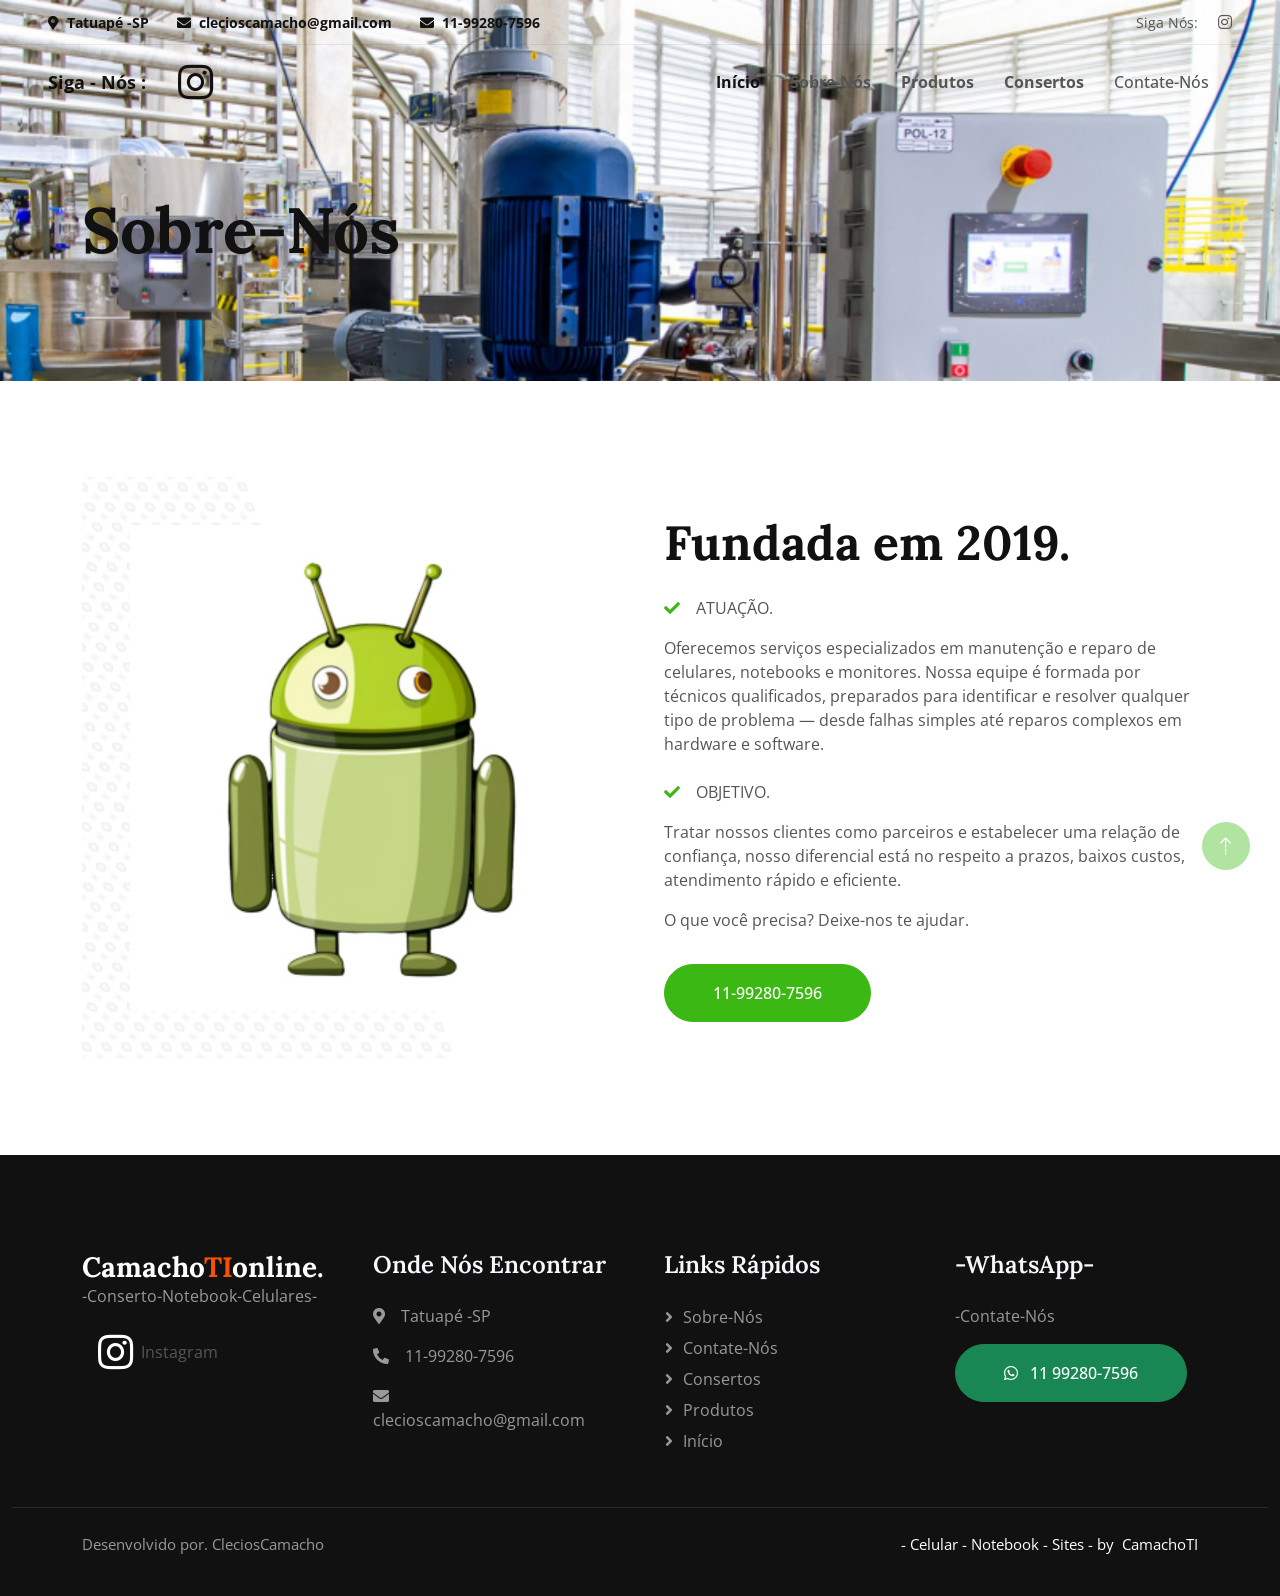
<file: sobre.html>
<!DOCTYPE html>
<html lang="en">

<head>
    <meta charset="utf-8">
    <title>Camachotionline - Consertos-Notebook-Celular-Monitor-</title>
    <meta content="width=device-width, initial-scale=1.0" name="viewport">
    <meta content="tatuape consertos celular notebook" name="keywords">
    <meta content="tatuape consertos celular notebook" name="description">

    <!-- Favicon -->
    <link href="img/favicon.ico" rel="icon">

    <!-- Google Web Fonts -->
    <link rel="preconnect" href="https://fonts.googleapis.com">
    <link rel="preconnect" href="https://fonts.gstatic.com" crossorigin>
    <link href="https://fonts.googleapis.com/css2?family=Open+Sans:wght@400;500&family=Lora:wght@600;700&display=swap" rel="stylesheet"> 

    <!-- Icon Font Stylesheet -->
    <link href="https://cdnjs.cloudflare.com/ajax/libs/font-awesome/5.10.0/css/all.min.css" rel="stylesheet">
    <link href="https://cdn.jsdelivr.net/npm/bootstrap-icons@1.4.1/font/bootstrap-icons.css" rel="stylesheet">

    <!-- Libraries Stylesheet -->
    <link href="lib/animate/animate.min.css" rel="stylesheet">
    <link href="lib/owlcarousel/assets/owl.carousel.min.css" rel="stylesheet">

    <!-- Customized Bootstrap Stylesheet -->
    <link href="css/bootstrap.min.css" rel="stylesheet">

    <!-- Template Stylesheet -->
    <link href="css/style.css" rel="stylesheet">
</head>

<body>
    <!-- Spinner Start -->
    <div id="spinner" class="show bg-white position-fixed translate-middle w-100 vh-100 top-50 start-50 d-flex align-items-center justify-content-center">
        <div class="spinner-border text-primary" role="status"></div>
    </div>
    <!-- Spinner End -->


    <!-- Navbar Start -->
    <div class="container-fluid fixed-top px-0 wow fadeIn" data-wow-delay="0.1s">
        <div class="top-bar row gx-0 align-items-center d-none d-lg-flex">
            <div class="col-lg-6 px-5 text-dark">
                <small><i class="fa text-dark fa-map-marker-alt me-2"></i><b>Tatuapé -SP</b></small>
                <small class="ms-4"><i class="fa text-dark fa-envelope me-2"><b></i>clecioscamacho@gmail.com</b></small>
                <small class="ms-4"><i class="fa text-dark fa-envelope me-2"><b></i>11-99280-7596</b></small>
            </div>
            <div class="col-lg-6 px-5 text-end">
                <small>Siga Nós:</small>
        
                <a class="text-body ms-3" href=""><i class="fab fa-instagram"></i></a>
            </div>
        </div>

        <nav class="navbar navbar-expand-lg navbar-light py-lg-0 px-lg-5 wow fadeIn" data-wow-delay="0.1s">
            <a href="index.html" class="navbar-brand ms-4 ms-lg-0">
                <small><b>Siga - Nós :</b></small>
                <a class="text-body ms-3 text-dark" href="https://www.instagram.com/camachoti1976/" target="_blank"><i
                        class="fab fa-instagram text-dark fs-1"></i></a>
            </a>
            <button type="button" class="navbar-toggler me-4" data-bs-toggle="collapse" data-bs-target="#navbarCollapse">
                <span class="navbar-toggler-icon"></span>
            </button>
            <div class="collapse navbar-collapse" id="navbarCollapse">
                <div class="navbar-nav ms-auto p-4 p-lg-0">
                    <a href="index.html" class="nav-item nav-link active"><b>Início</a></b>
                    <a href="historia.html" class="nav-item nav-link"><b>Sobre-Nós</a></b>
                    <a href="produto.html" class="nav-item nav-link"><b>Produtos</a></b>
                    <a href="servico.html" class="nav-item nav-link"><b>Consertos</a></b>
                    <a href="contact.html" class="nav-item nav-link">Contate-Nós</a>
                </div>
                <div class="d-none d-lg-flex ms-2">
                  
                </div>
            </div>
        </nav>
    </div>
    <!-- Navbar End -->


    <!-- Page Header Start -->
    <div class="container-fluid page-header mb-5 wow fadeIn" data-wow-delay="0.1s">
        <div class="container">
            <h1 class="display-3 mb-3 animated slideInDown">Sobre-Nós</h1>
            <nav aria-label="breadcrumb animated slideInDown">
                <ol class="breadcrumb mb-0">
                   <!-- <li class="breadcrumb-item"><a class="text-body" href="#">Home</a></li>
                    <li class="breadcrumb-item"><a class="text-body" href="#">Pages</a></li>
                    <li class="breadcrumb-item text-dark active" aria-current="page">About Us</li> -->
                </ol>
            </nav>
        </div>
    </div>
    <!-- Page Header End -->


    <!-- About Start -->
    <div class="container-xxl py-5">
        <div class="container">
            <div class="row g-5 align-items-center">
                <div class="col-lg-6 wow fadeIn" data-wow-delay="0.1s">
                    <div class="about-img position-relative overflow-hidden p-5 pe-0">
                        <img class="img-fluid w-100" src="img/about.jpg">
                    </div>
                </div>
                <div class="col-lg-6 wow fadeIn" data-wow-delay="0.5s">
                    <h3 class="display-5 mb-4">Fundada em 2019.</h3>
                    <p><i class="fa fa-check text-primary me-3"></i>ATUAÇÃO.</p>
                    <p class="mb-4">Oferecemos serviços especializados em manutenção e reparo de celulares, notebooks e monitores.
                    Nossa equipe é formada por técnicos qualificados, preparados para identificar e resolver qualquer tipo de problema —
                    desde falhas simples até reparos complexos em hardware e software.</p>
            
                    <p><i class="fa fa-check text-primary me-3"></i>OBJETIVO.</p>
                    <p><i class="mb-4"></i>Tratar nossos clientes como parceiros e estabelecer uma relação de confiança, nosso diferencial está no respeito a
                    prazos, baixos custos, atendimento rápido e eficiente.</p>
                    <p><i class="mb-4"></i>O que você precisa? Deixe-nos te ajudar.</p>
                    <a class="btn btn-primary rounded-pill py-3 px-5 mt-3" href="">11-99280-7596</a>
                  
                </div>
            </div>
        </div>
    </div>
    <!-- About End -->
<!-- Footer Start -->
<div class="container-fluid bg-dark footer mt-5 pt-5 wow fadeIn" data-wow-delay="0.1s">
    <div class="container py-5">
        <div class="row g-5">
            <div class="col-lg-3 col-md-6">
                <h3 class="fw-bold text-white m-0">Camacho<span class="text-secondary">TI</span>online.</h3>

                <p>-Conserto-Notebook-Celulares-</p>
                <div class="d-flex pt-2">
                    <a class="text-body ms-3 text-white d-flex align-items-center"
                        href="https://www.instagram.com/camachoti1976/" target="_blank">
                        <i class="fab fa-instagram text-white fs-1"></i>
                        <span class="ms-2">Instagram</span>
                    </a>
                </div>
            </div>
            <div class="col-lg-3 col-md-6">
                <h4 class="text-light mb-4">Onde Nós Encontrar</h4>
                <p><i class="fa fa-map-marker-alt me-3"></i>Tatuapé -SP</p>
                <p><i class="fa fa-phone-alt me-3"></i>11-99280-7596</p>
                <p><i class="fa fa-envelope me-3"></i>clecioscamacho@gmail.com</p>
            </div>
            <div class="col-lg-3 col-md-6">
                <h4 class="text-light mb-4">Links Rápidos</h4>
                <a class="btn btn-link" href="historia.html">Sobre-Nós</a>
                <a class="btn btn-link" href="contact.html">Contate-Nós</a>
                <a class="btn btn-link" href="servico.html">Consertos</a>
                <a class="btn btn-link" href="produto.html">Produtos</a>
                <a class="btn btn-link" href="index.html">Início</a>
            </div>
            <div class="col-lg-3 col-md-6">
                <h4 class="text-light mb-4">-WhatsApp-</h4>
                <p>-Contate-Nós</p>
                <div class="position-relative mx-auto" style="max-width: 400px;">

                    <a href="https://wa.me/5511992807596" target="_blank"
                        class="btn btn-success rounded-pill py-sm-3 px-sm-5">
                        <i class="fab fa-whatsapp me-2"></i>
                        11 99280-7596
                    </a>

                </div>
            </div>
        </div>
    </div>
    <div class="container-fluid copyright">
        <div class="container">
            <div class="row">
                <div class="col-md-6 text-center text-md-start mb-3 mb-md-0">
                    </span> <span>Desenvolvido por</span>. CleciosCamacho
                </div>
                <div class="col-md-6 text-center text-md-end">
                    <!--/*** This template is free as long as you keep the footer author’s credit link/attribution link/backlink. If you'd like to use the template without the footer author’s credit link/attribution link/backlink, you can purchase the Credit Removal License from "https://htmlcodex.com/credit-removal". Thank you for your support. ***/-->
                    <p style="color: white;">
                        - Celular - Notebook - Sites -&nbsp;by&nbsp; CamachoTI
                    </p>
                </div>
            </div>
        </div>
    </div>
</div>
<!-- Footer End -->


<!-- Back to Top -->
<a href="#" class="btn btn-lg btn-primary btn-lg-square rounded-circle back-to-top"><i class="bi bi-arrow-up"></i></a>


<!-- JavaScript Libraries -->
<script src="https://code.jquery.com/jquery-3.4.1.min.js"></script>
<script src="https://cdn.jsdelivr.net/npm/bootstrap@5.0.0/dist/js/bootstrap.bundle.min.js"></script>
<script src="lib/wow/wow.min.js"></script>
<script src="lib/easing/easing.min.js"></script>
<script src="lib/waypoints/waypoints.min.js"></script>
<script src="lib/owlcarousel/owl.carousel.min.js"></script>

<!-- Template Javascript -->
<script src="js/main.js"></script>
</body>

</html>
</file>
<file: css/style.css>
/********** Template CSS **********/
:root {
    --primary: #3CB815;
    --secondary: #F65005;
    --light: #F7F8FC;
    --dark: #111111;
}

.back-to-top {
    position: fixed;
    display: none;
    right: 30px;
    bottom: 30px;
    z-index: 99;
}

.my-6 {
    margin-top: 6rem;
    margin-bottom: 6rem;
}

.py-6 {
    padding-top: 6rem;
    padding-bottom: 6rem;
}

.bg-icon {
    background: url(../img/bg-icon.png) center center repeat;
    background-size: contain;
}


/*** Spinner ***/
#spinner {
    opacity: 0;
    visibility: hidden;
    transition: opacity .5s ease-out, visibility 0s linear .5s;
    z-index: 99999;
}

#spinner.show {
    transition: opacity .5s ease-out, visibility 0s linear 0s;
    visibility: visible;
    opacity: 1;
}


/*** Button ***/
.btn {
    font-weight: 500;
    transition: .5s;
}

.btn.btn-primary,
.btn.btn-secondary,
.btn.btn-outline-primary:hover,
.btn.btn-outline-secondary:hover {
    color: #FFFFFF;
}

.btn-square {
    width: 38px;
    height: 38px;
}

.btn-sm-square {
    width: 32px;
    height: 32px;
}

.btn-lg-square {
    width: 48px;
    height: 48px;
}

.btn-square,
.btn-sm-square,
.btn-lg-square {
    padding: 0;
    display: flex;
    align-items: center;
    justify-content: center;
    font-weight: normal;
}


/*** Navbar ***/
.fixed-top {
    transition: .5s;
}

.top-bar {
    height: 45px;
    border-bottom: 1px solid rgba(0, 0, 0, .07);
}

.navbar .dropdown-toggle::after {
    border: none;
    content: "\f107";
    font-family: "Font Awesome 5 Free";
    font-weight: 900;
    vertical-align: middle;
    margin-left: 8px;
}

.navbar .navbar-nav .nav-link {
    padding: 25px 15px;
    color: #555555;
    font-weight: 500;
    outline: none;
}

.navbar .navbar-nav .nav-link:hover,
.navbar .navbar-nav .nav-link.active {
    color: var(--dark);
}

@media (max-width: 991.98px) {
    .navbar .navbar-nav {
        margin-top: 10px;
        border-top: 1px solid rgba(0, 0, 0, .07);
        background: #FFFFFF;
    }

    .navbar .navbar-nav .nav-link {
        padding: 10px 0;
    }
}

@media (min-width: 992px) {
    .navbar .nav-item .dropdown-menu {
        display: block;
        visibility: hidden;
        top: 100%;
        transform: rotateX(-75deg);
        transform-origin: 0% 0%;
        transition: .5s;
        opacity: 0;
    }

    .navbar .nav-item:hover .dropdown-menu {
        transform: rotateX(0deg);
        visibility: visible;
        transition: .5s;
        opacity: 1;
    }
}


/*** Header ***/
.carousel-caption {
    top: 0;
    left: 0;
    right: 0;
    bottom: 0;
    display: flex;
    align-items: center;
    justify-content: center;
    text-align: start;
    z-index: 1;
}

.carousel-control-prev,
.carousel-control-next {
    width: 15%;
}

.carousel-control-prev-icon,
.carousel-control-next-icon {
    width: 3rem;
    height: 3rem;
    background-color: var(--primary);
    border: 10px solid var(--primary);
    border-radius: 3rem;
}

@media (max-width: 768px) {
    #header-carousel .carousel-item {
        position: relative;
        min-height: 450px;
    }
    
    #header-carousel .carousel-item img {
        position: absolute;
        width: 100%;
        height: 100%;
        object-fit: cover;
    }
}

.page-header {
    padding-top: 12rem;
    padding-bottom: 6rem;
    background: url(../img/carousel-1.jpg) top right no-repeat;
    background-size: cover;
}

.breadcrumb-item+.breadcrumb-item::before {
    color: #999999;
}


/*** Section Header ***/
.section-header {
    position: relative;
    padding-top: 25px;
}

.section-header::before {
    position: absolute;
    content: "";
    width: 60px;
    height: 2px;
    top: 0;
    left: 50%;
    transform: translateX(-50%);
    background: var(--primary);
}

.section-header::after {
    position: absolute;
    content: "";
    width: 90px;
    height: 2px;
    top: 10px;
    left: 50%;
    transform: translateX(-50%);
    background: var(--secondary);
}

.section-header.text-start::before,
.section-header.text-start::after {
    left: 0;
    transform: translateX(0);
}



/*** About ***/
.about-img img {
    position: relative;
    z-index: 2;
}

.about-img::before {
    position: absolute;
    content: "";
    top: 0;
    left: -50%;
    width: 100%;
    height: 100%;
    background-image: -webkit-repeating-radial-gradient(#FFFFFF, #EEEEEE 5px, transparent 5px, transparent 10px);
    background-image: -moz-repeating-radial-gradient(#FFFFFF, #EEEEEE 5px, transparent 5px, transparent 10px);
    background-image: -ms-repeating-radial-gradient(#FFFFFF, #EEEEEE 5px, transparent 5px, transparent 10px);
    background-image: -o-repeating-radial-gradient(#FFFFFF, #EEEEEE 5px, transparent 5px, transparent 10px);
    background-image: repeating-radial-gradient(#FFFFFF, #EEEEEE 5px, transparent 5px, transparent 10px);
    background-size: 20px 20px;
    transform: skew(20deg);
    z-index: 1;
}


/*** Product ***/
.nav-pills .nav-item .btn {
    color: var(--dark);
}

.nav-pills .nav-item .btn:hover,
.nav-pills .nav-item .btn.active {
    color: #FFFFFF;
}

.product-item {
    box-shadow: 0 0 45px rgba(0, 0, 0, .07);
}

.product-item img {
    transition: .5s;
}

.product-item:hover img {
    transform: scale(1.1);
}

.product-item small a:hover {
    color: var(--primary) !important;
}


/*** Testimonial ***/
.testimonial-carousel .owl-item .testimonial-item img {
    width: 60px;
    height: 60px;
}

.testimonial-carousel .owl-item .testimonial-item,
.testimonial-carousel .owl-item .testimonial-item * {
    transition: .5s;
}

.testimonial-carousel .owl-item.center .testimonial-item {
    background: var(--primary) !important;
}

.testimonial-carousel .owl-item.center .testimonial-item * {
    color: #FFFFFF !important;
}

.testimonial-carousel .owl-item.center .testimonial-item i {
    color: var(--secondary) !important;
}

.testimonial-carousel .owl-nav {
    margin-top: 30px;
    display: flex;
    justify-content: center;
}

.testimonial-carousel .owl-nav .owl-prev,
.testimonial-carousel .owl-nav .owl-next {
    margin: 0 12px;
    width: 50px;
    height: 50px;
    display: flex;
    align-items: center;
    justify-content: center;
    color: var(--dark);
    border: 2px solid var(--primary);
    border-radius: 50px;
    font-size: 18px;
    transition: .5s;
}

.testimonial-carousel .owl-nav .owl-prev:hover,
.testimonial-carousel .owl-nav .owl-next:hover {
    color: #FFFFFF;
    background: var(--primary);
}


/*** Footer ***/
.footer {
    color: #999999;
}

.footer .btn.btn-link {
    display: block;
    margin-bottom: 5px;
    padding: 0;
    text-align: left;
    color: #999999;
    font-weight: normal;
    text-transform: capitalize;
    transition: .3s;
}

.footer .btn.btn-link::before {
    position: relative;
    content: "\f105";
    font-family: "Font Awesome 5 Free";
    font-weight: 900;
    color: #999999;
    margin-right: 10px;
}

.footer .btn.btn-link:hover {
    color: var(--light);
    letter-spacing: 1px;
    box-shadow: none;
}

.footer .copyright {
    padding: 25px 0;
    font-size: 15px;
    border-top: 1px solid rgba(256, 256, 256, .1);
}

.footer .copyright a {
    color: var(--light);
}

.footer .copyright a:hover {
    color: var(--primary);
}
</file>
